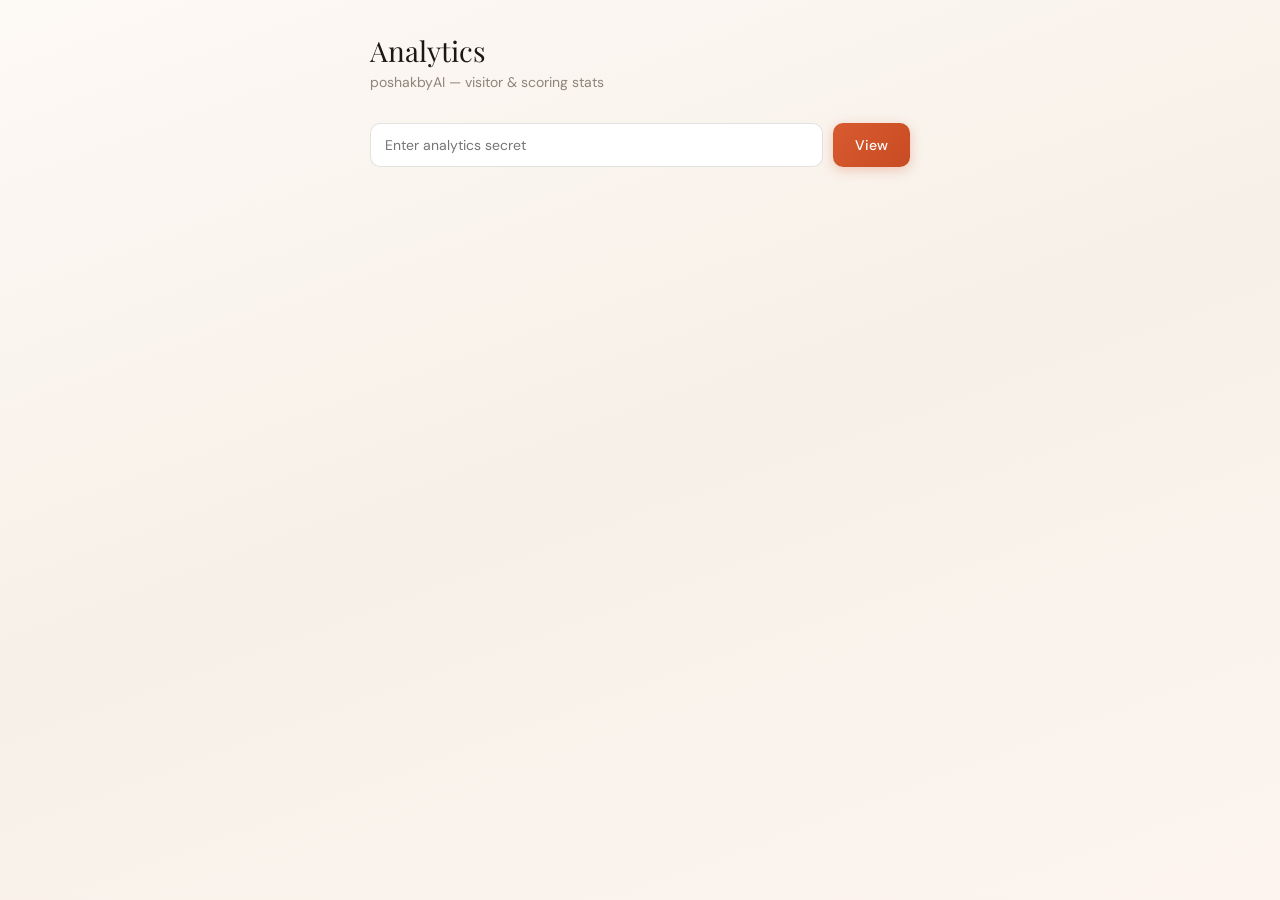
<file: analytics.html>
<!DOCTYPE html>
<html lang="en">
<head>
<meta charset="UTF-8">
<meta name="viewport" content="width=device-width, initial-scale=1.0">
<meta name="robots" content="noindex, nofollow, noarchive, nosnippet, noimageindex, noai, noimageai">
<meta name="googlebot" content="noindex, nofollow, noarchive, nosnippet, noimageindex">
<meta name="referrer" content="no-referrer">
<title>Poshak AI — Analytics</title>
<link href="https://fonts.googleapis.com/css2?family=Playfair+Display:wght@400;500&family=DM+Sans:wght@300;400;500&display=swap" rel="stylesheet">
<style>
  :root {
    --coral: #D85A30; --coral-light: #FAECE7; --coral-mid: #F5C4B3;
    --ink: #1A1714; --ink-soft: #3D3830; --parchment: #F7F4EF;
    --parchment-dark: #EDE9E1; --muted: #8C8579; --white: #FFFFFF;
  }
  * { box-sizing: border-box; margin: 0; padding: 0; }
  body {
    font-family: 'DM Sans', sans-serif;
    background: linear-gradient(160deg, #FDF9F5 0%, #F7F0E8 50%, #FDF4EF 100%);
    min-height: 100vh; color: var(--ink); padding: 2rem 1.5rem;
  }
  .wrap { max-width: 540px; margin: 0 auto; }
  .title {
    font-family: 'Playfair Display', serif;
    font-size: 28px; font-weight: 400; margin-bottom: 4px;
  }
  .sub { font-size: 14px; color: var(--muted); margin-bottom: 2rem; }
  .gate { display: flex; gap: 10px; margin-bottom: 2rem; }
  .gate input {
    flex: 1; padding: 12px 14px; border-radius: 10px;
    border: 1.5px solid rgba(26,23,20,0.12); background: var(--white);
    font-family: 'DM Sans', sans-serif; font-size: 14px; color: var(--ink);
    outline: none;
  }
  .gate input:focus { border-color: var(--coral); }
  .gate button {
    padding: 12px 22px; border-radius: 10px;
    background: linear-gradient(135deg, #D85A30, #C84B23);
    color: #fff; border: none; font-size: 14px; font-weight: 500;
    font-family: 'DM Sans', sans-serif; cursor: pointer;
    box-shadow: 0 3px 12px rgba(216,90,48,0.3);
  }
  .gate button:hover { filter: brightness(1.07); }
  .cards { display: grid; grid-template-columns: 1fr 1fr; gap: 12px; }
  .card {
    background: var(--white); border-radius: 16px;
    border: 1px solid rgba(26,23,20,0.07);
    padding: 1.25rem 1.5rem;
    box-shadow: 0 2px 12px rgba(0,0,0,0.04);
  }
  .card-label {
    font-size: 11px; letter-spacing: 0.1em; text-transform: uppercase;
    color: var(--muted); margin-bottom: 8px; font-weight: 500;
  }
  .card-value {
    font-family: 'Playfair Display', serif;
    font-size: 42px; font-weight: 400; color: var(--coral); line-height: 1;
  }
  .card-sub { font-size: 12px; color: var(--muted); margin-top: 4px; }
  .error { font-size: 14px; color: #A32D2D; margin-top: 1rem; }
  .refresh {
    margin-top: 1.5rem; font-size: 13px; color: var(--muted);
    display: flex; align-items: center; gap: 8px;
  }
  .refresh button {
    background: none; border: none; color: var(--coral);
    font-size: 13px; font-family: 'DM Sans', sans-serif;
    cursor: pointer; text-decoration: underline;
    text-underline-offset: 3px;
  }
  #stats { display: none; }
  .trend-section {
    margin-top: 2.5rem; background: var(--white);
    border-radius: 16px; border: 1px solid rgba(26,23,20,0.07);
    padding: 1.5rem; box-shadow: 0 2px 12px rgba(0,0,0,0.04);
  }
  .trend-section h2 {
    font-family: 'Playfair Display', serif;
    font-size: 18px; font-weight: 400; color: var(--ink);
    margin-bottom: 4px;
  }
  .trend-section p {
    font-size: 12px; color: var(--muted); margin-bottom: 1rem; line-height: 1.5;
  }
  .trend-section textarea {
    width: 100%; min-height: 280px;
    padding: 12px 14px; border-radius: 10px;
    border: 1.5px solid rgba(26,23,20,0.12);
    background: var(--parchment); font-family: 'DM Sans', sans-serif;
    font-size: 13px; color: var(--ink); line-height: 1.6;
    resize: vertical; outline: none;
    transition: border-color 0.15s;
  }
  .trend-section textarea:focus { border-color: var(--coral); }
  .trend-actions {
    display: flex; gap: 10px; margin-top: 10px; align-items: center;
  }
  .trend-save {
    padding: 11px 22px; border-radius: 10px;
    background: linear-gradient(135deg, #D85A30, #C84B23);
    color: #fff; border: none; font-size: 14px; font-weight: 500;
    font-family: 'DM Sans', sans-serif; cursor: pointer;
    box-shadow: 0 3px 12px rgba(216,90,48,0.3);
    transition: filter 0.15s;
  }
  .trend-save:hover { filter: brightness(1.07); }
  .trend-save:disabled { opacity: 0.55; cursor: not-allowed; }
  .trend-meta { font-size: 12px; color: var(--muted); }
  .trend-msg { font-size: 13px; margin-left: auto; }
  .trend-msg.ok { color: #4A7C59; }
  .trend-msg.err { color: #A32D2D; }
</style>
</head>
<body>
<div class="wrap">
  <div class="title">Analytics</div>
  <div class="sub">poshakbyAI — visitor & scoring stats</div>

  <div class="gate">
    <input type="password" id="secretInput" placeholder="Enter analytics secret" />
    <button onclick="load()">View</button>
  </div>

  <div id="stats">
    <div class="cards">
      <div class="card">
        <div class="card-label">Total visitors</div>
        <div class="card-value" id="totalUsers">—</div>
        <div class="card-sub">unique devices</div>
      </div>
      <div class="card">
        <div class="card-label">Returning visitors</div>
        <div class="card-value" id="returningUsers">—</div>
        <div class="card-sub">came back at least once</div>
      </div>
      <div class="card">
        <div class="card-label">Total visits</div>
        <div class="card-value" id="totalVisits">—</div>
        <div class="card-sub">page loads</div>
      </div>
      <div class="card">
        <div class="card-label">Outfits scored</div>
        <div class="card-value" id="totalScores">—</div>
        <div class="card-sub">images analysed</div>
      </div>
    </div>
    <div class="refresh">
      Last refreshed: <span id="refreshedAt">—</span>
      <button onclick="load()">Refresh</button>
    </div>
  </div>

  <div class="error" id="errorMsg"></div>

  <!-- Trend editor — shown after auth -->
  <div class="trend-section" id="trendSection" style="display:none;">
    <h2>Live Trend Intelligence</h2>
    <p>This text is injected into every scoring call, overriding the static trend section. Update it whenever fashion shifts — weekly or after a major runway season. Keep it structured (colours, silhouettes, fabrics, accessories, what's out, India-specific notes). Max 8000 chars.</p>
    <textarea id="trendTextarea" placeholder="COLOURS TRENDING IN INDIA RIGHT NOW:&#10;- ...&#10;&#10;SILHOUETTES IN:&#10;- ...&#10;&#10;FABRICS &amp; TEXTURES IN:&#10;- ...&#10;&#10;ACCESSORIES IN DEMAND:&#10;- ...&#10;&#10;WHAT TO PENALISE (overdone / out):&#10;- ...&#10;&#10;INDIA-SPECIFIC HOT RIGHT NOW:&#10;- ...&#10;&#10;SOURCE: [Vogue India / Pinterest Trends / etc.]"></textarea>
    <div class="trend-actions">
      <button class="trend-save" id="trendSaveBtn" onclick="saveTrends()">Save trends</button>
      <span class="trend-meta" id="trendMeta"></span>
      <span class="trend-msg" id="trendMsg"></span>
    </div>
  </div>
</div>

<script>
const WORKER_URL = 'https://poshak-proxy.chabianand31.workers.dev';

// Auto-fill secret from URL param ?secret=...
const params = new URLSearchParams(location.search);
if (params.get('secret')) document.getElementById('secretInput').value = params.get('secret');

async function load() {
  const secret = document.getElementById('secretInput').value.trim();
  document.getElementById('errorMsg').textContent = '';
  if (!secret) { document.getElementById('errorMsg').textContent = 'Enter the analytics secret.'; return; }

  try {
    const res = await fetch(`${WORKER_URL}/analytics?secret=${encodeURIComponent(secret)}`);
    if (res.status === 401) { document.getElementById('errorMsg').textContent = 'Wrong secret.'; return; }
    if (!res.ok) {
      const err = await res.json().catch(() => ({}));
      document.getElementById('errorMsg').textContent = err.error || `Error ${res.status}`;
      return;
    }
    const data = await res.json();
    document.getElementById('totalUsers').textContent    = (data.totalUsers    ?? 0).toLocaleString();
    document.getElementById('returningUsers').textContent = (data.returningUsers ?? 0).toLocaleString();
    document.getElementById('totalVisits').textContent   = (data.totalVisits   ?? 0).toLocaleString();
    document.getElementById('totalScores').textContent   = (data.totalScores   ?? 0).toLocaleString();
    document.getElementById('refreshedAt').textContent   = new Date().toLocaleTimeString();
    document.getElementById('stats').style.display = 'block';

    // Load trend editor
    loadTrends(secret);
    document.getElementById('trendSection').style.display = 'block';
  } catch (err) {
    document.getElementById('errorMsg').textContent = 'Could not reach the worker. Check your connection.';
  }
}

async function loadTrends(secret) {
  const s = secret || document.getElementById('secretInput').value.trim();
  try {
    const res = await fetch(`${WORKER_URL}/trends?secret=${encodeURIComponent(s)}`);
    if (!res.ok) return;
    const data = await res.json();
    document.getElementById('trendTextarea').value = data.trends || '';
    document.getElementById('trendMeta').textContent =
      data.updatedAt ? `Last saved: ${new Date(data.updatedAt + 'Z').toLocaleString()}` : 'Not set yet';
  } catch (_) {}
}

async function saveTrends() {
  const secret = document.getElementById('secretInput').value.trim();
  const trends = document.getElementById('trendTextarea').value;
  const btn = document.getElementById('trendSaveBtn');
  const msg = document.getElementById('trendMsg');
  btn.disabled = true;
  btn.textContent = 'Saving…';
  msg.textContent = '';
  msg.className = 'trend-msg';
  try {
    const res = await fetch(`${WORKER_URL}/trends?secret=${encodeURIComponent(secret)}`, {
      method: 'POST',
      headers: { 'Content-Type': 'application/json' },
      body: JSON.stringify({ trends }),
    });
    if (res.ok) {
      msg.textContent = 'Saved — live immediately';
      msg.className = 'trend-msg ok';
      document.getElementById('trendMeta').textContent = `Last saved: ${new Date().toLocaleString()}`;
    } else {
      const err = await res.json().catch(() => ({}));
      msg.textContent = err.error || `Error ${res.status}`;
      msg.className = 'trend-msg err';
    }
  } catch (_) {
    msg.textContent = 'Could not reach worker';
    msg.className = 'trend-msg err';
  }
  btn.disabled = false;
  btn.textContent = 'Save trends';
  setTimeout(() => { msg.textContent = ''; }, 4000);
}

// Auto-load if secret is in URL
if (params.get('secret')) load();
</script>
</body>
</html>
</file>
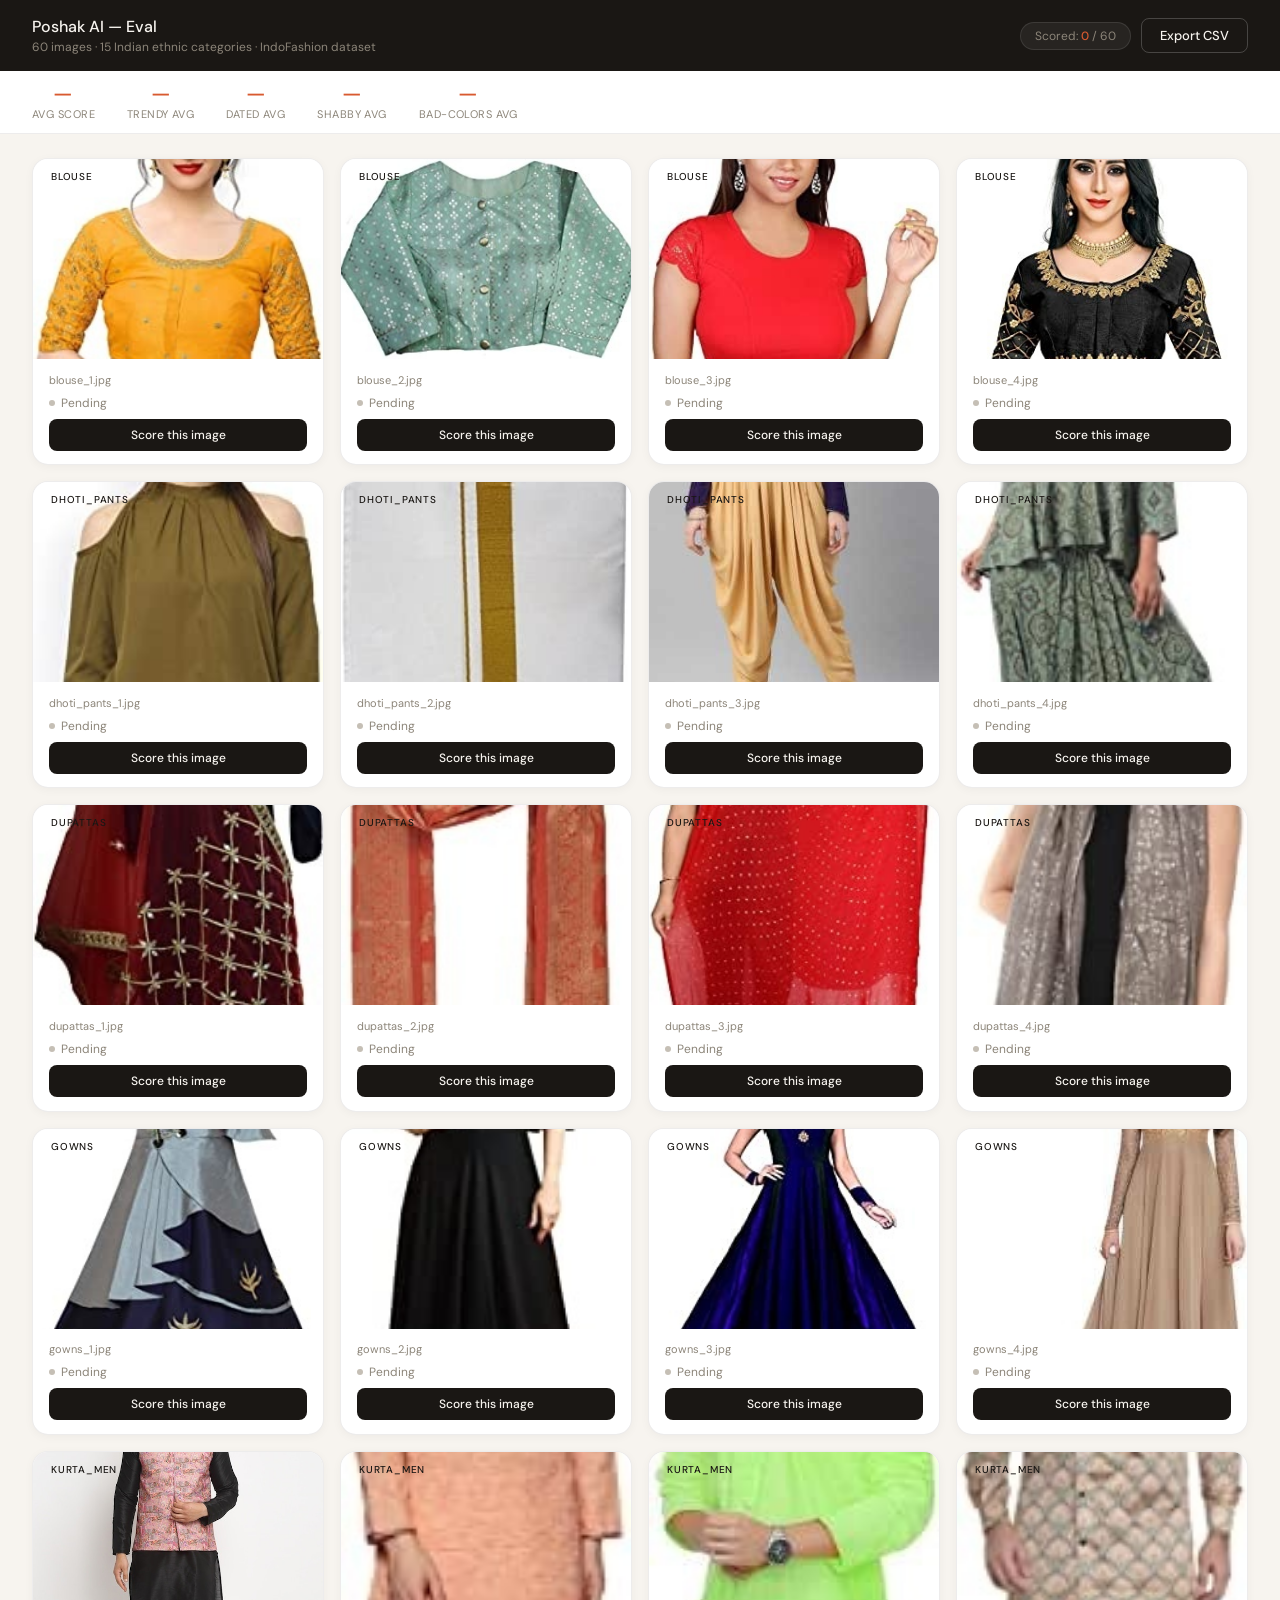
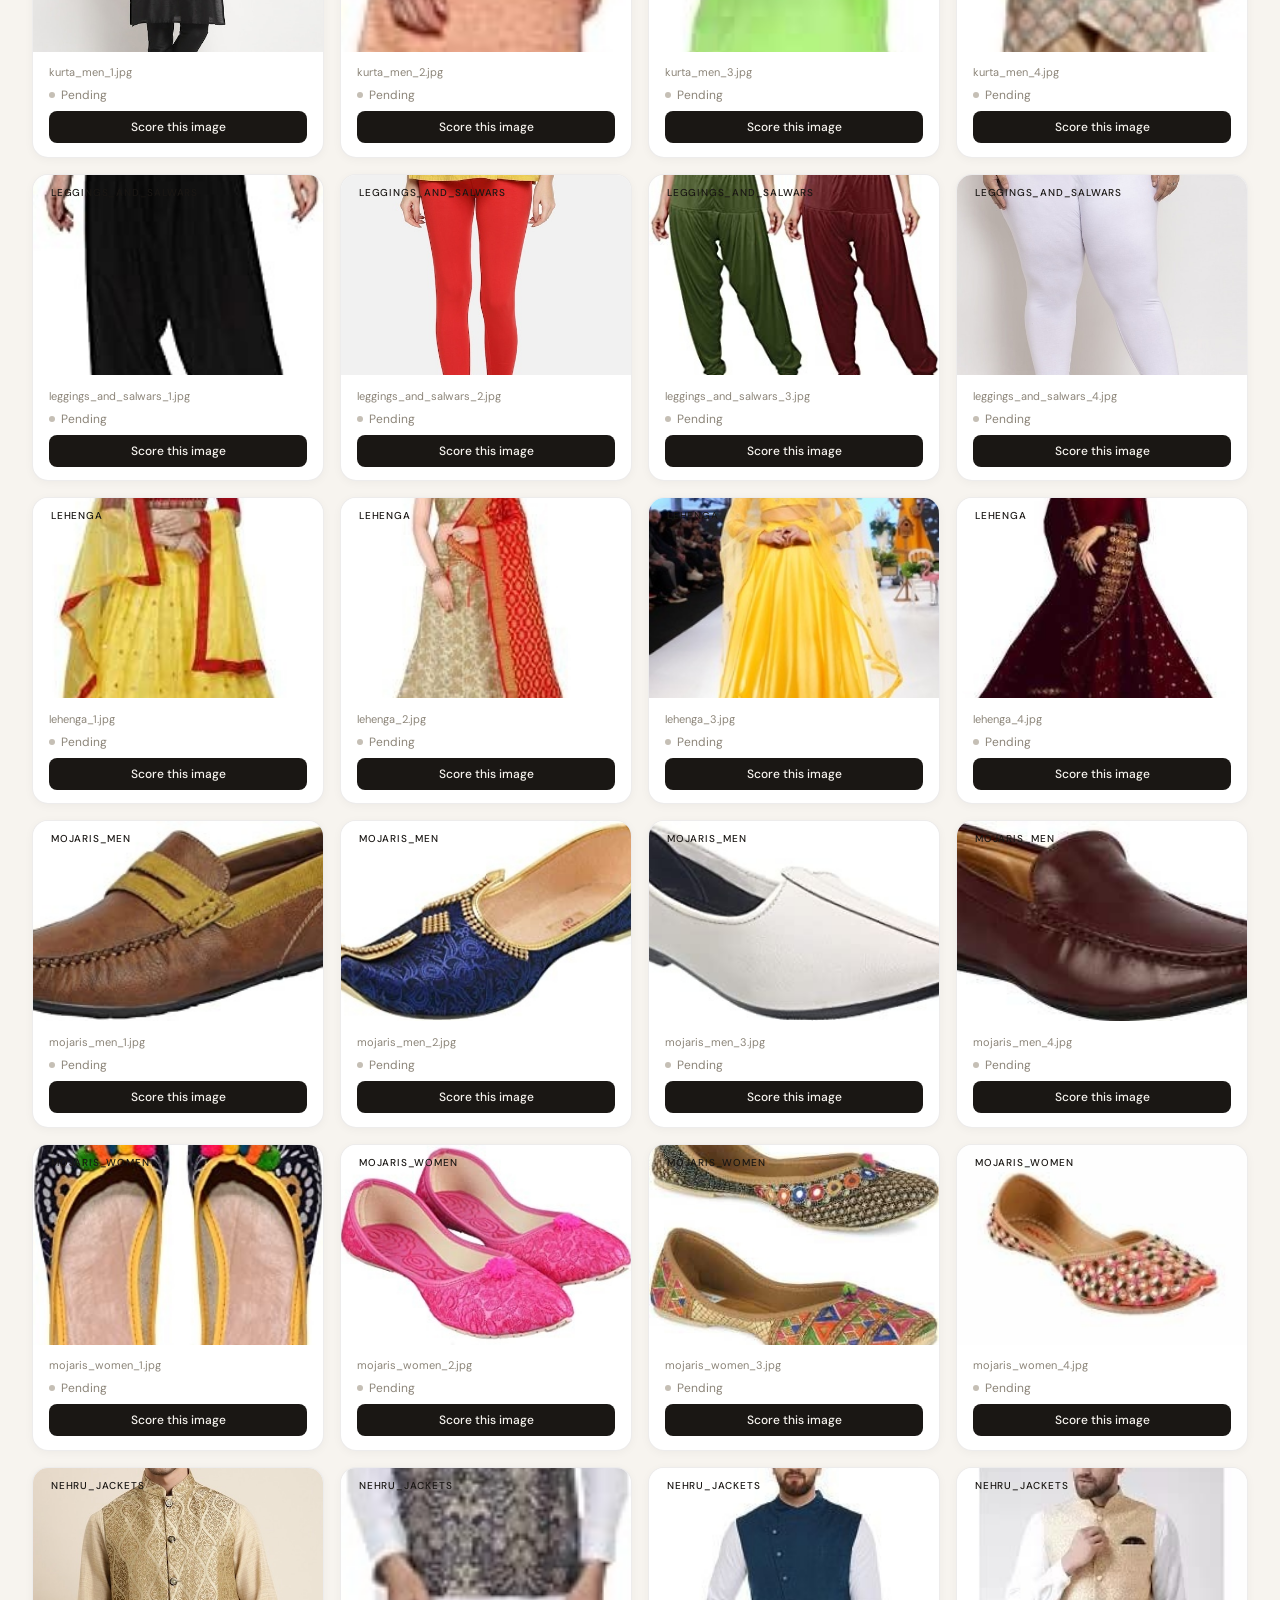
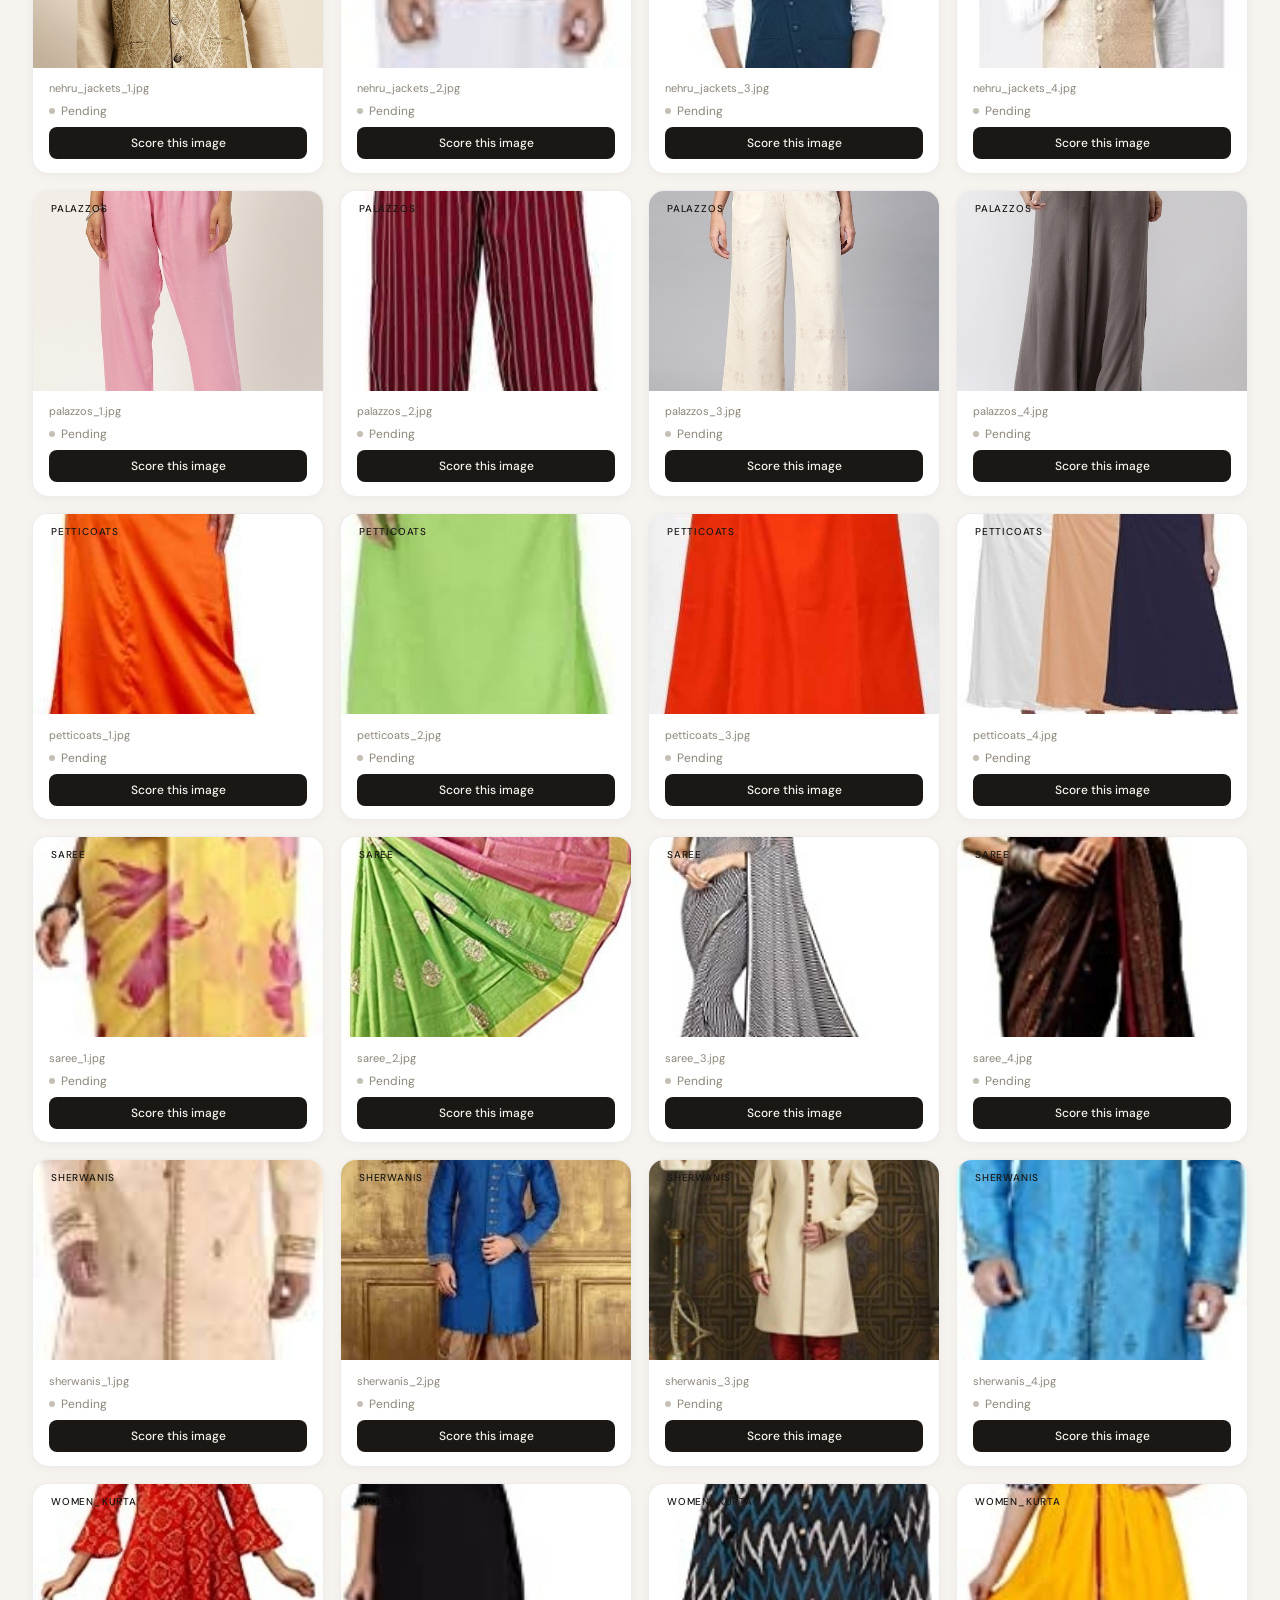
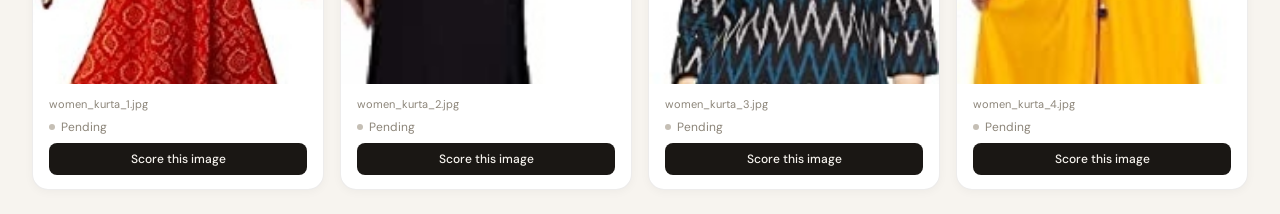
<file: eval.html>
<!DOCTYPE html>
<html lang="en">
<head>
<meta charset="UTF-8">
<meta name="viewport" content="width=device-width, initial-scale=1.0">
<meta name="robots" content="noindex, nofollow, noarchive, nosnippet, noimageindex, noai, noimageai">
<meta name="googlebot" content="noindex, nofollow, noarchive, nosnippet, noimageindex">
<meta name="referrer" content="no-referrer">
<title>Poshak AI — Eval</title>
<link href="https://fonts.googleapis.com/css2?family=DM+Sans:wght@300;400;500&display=swap" rel="stylesheet">
<style>
  * { box-sizing: border-box; margin: 0; padding: 0; }
  body { font-family: 'DM Sans', sans-serif; background: #F7F4EF; color: #1A1714; min-height: 100vh; }

  header {
    background: #1A1714; color: #F7F4EF;
    padding: 1rem 2rem;
    display: flex; align-items: center; justify-content: space-between;
    position: sticky; top: 0; z-index: 100;
  }
  .header-left h1 { font-size: 16px; font-weight: 500; }
  .header-left p { font-size: 12px; color: #8C8579; margin-top: 2px; }

  .header-right { display: flex; gap: 10px; align-items: center; }

  /* Per-card score button */
  .score-trigger {
    width: 100%; padding: 8px;
    border-radius: 8px; font-size: 12px; font-weight: 500;
    font-family: 'DM Sans', sans-serif;
    background: #1A1714; color: #F7F4EF;
    border: none; cursor: pointer;
    transition: background 0.15s;
    margin-top: 8px;
  }
  .score-trigger:hover { background: #D85A30; }
  .score-trigger:disabled { opacity: 0.4; cursor: not-allowed; background: #1A1714; }

  /* Error reason block */
  .error-reason {
    display: none;
    margin-top: 8px;
    padding: 8px 10px;
    background: #FEF2F2;
    border: 1px solid #FECACA;
    border-radius: 8px;
    font-size: 12px;
    color: #991B1B;
    line-height: 1.45;
  }
  .error-reason.visible { display: block; }
  .error-reason strong { font-weight: 500; display: block; margin-bottom: 2px; }

  .progress-badge {
    font-size: 12px; color: #8C8579;
    background: rgba(255,255,255,0.06);
    border: 1px solid rgba(255,255,255,0.1);
    border-radius: 20px; padding: 5px 14px;
  }
  .progress-badge span { color: #D85A30; font-weight: 500; }

  .btn {
    padding: 8px 18px; border-radius: 8px; font-size: 13px; font-weight: 500;
    font-family: 'DM Sans', sans-serif; cursor: pointer; border: none;
    transition: filter 0.15s, opacity 0.15s;
  }
  .btn:hover { filter: brightness(1.1); }
  .btn:disabled { opacity: 0.4; cursor: not-allowed; filter: none; }
  .btn-primary { background: #D85A30; color: #fff; }
  .btn-outline { background: transparent; color: #F7F4EF; border: 1px solid rgba(255,255,255,0.2); }

  /* Stats bar */
  .stats-bar {
    background: #fff; border-bottom: 1px solid rgba(26,23,20,0.08);
    padding: 0.75rem 2rem;
    display: flex; gap: 2rem; flex-wrap: wrap;
  }
  .stat-item { text-align: center; }
  .stat-val { font-size: 22px; font-weight: 500; color: #D85A30; line-height: 1; }
  .stat-lbl { font-size: 11px; color: #8C8579; margin-top: 2px; letter-spacing: 0.04em; text-transform: uppercase; }

  /* Grid */
  .grid {
    display: grid;
    grid-template-columns: repeat(auto-fill, minmax(260px, 1fr));
    gap: 16px;
    padding: 1.5rem 2rem;
  }

  /* Card */
  .card {
    background: #fff;
    border-radius: 16px;
    border: 1px solid rgba(26,23,20,0.08);
    overflow: hidden;
    box-shadow: 0 2px 10px rgba(0,0,0,0.04);
    transition: box-shadow 0.2s;
  }
  .card:hover { box-shadow: 0 4px 20px rgba(0,0,0,0.08); }

  .card-img-wrap { position: relative; height: 200px; background: #EDE9E1; overflow: hidden; }
  .card-img-wrap img { width: 100%; height: 100%; object-fit: cover; display: block; }

  .cat-badge {
    position: absolute; top: 8px; left: 8px;
    font-size: 10px; font-weight: 500; letter-spacing: 0.08em; text-transform: uppercase;
    padding: 3px 10px; border-radius: 20px;
  }
  .cat-trendy    { background: rgba(26,23,20,0.75); color: #D85A30; }
  .cat-dated     { background: rgba(26,23,20,0.75); color: #EF9F27; }
  .cat-shabby    { background: rgba(26,23,20,0.75); color: #8C8579; }
  .cat-bad-colors { background: rgba(26,23,20,0.75); color: #E24B4A; }

  .score-badge {
    position: absolute; top: 8px; right: 8px;
    font-size: 14px; font-weight: 500;
    background: #1A1714; color: #fff;
    padding: 4px 10px; border-radius: 20px;
    display: none;
  }
  .score-badge.visible { display: block; }
  .score-badge.high { color: #D85A30; }
  .score-badge.mid  { color: #EF9F27; }
  .score-badge.low  { color: #E24B4A; }

  .card-body { padding: 0.85rem 1rem; }

  .card-filename { font-size: 11px; color: #8C8579; margin-bottom: 0.5rem; }

  .card-status {
    font-size: 12px; color: #8C8579;
    display: flex; align-items: center; gap: 6px;
  }
  .status-dot {
    width: 6px; height: 6px; border-radius: 50%;
    background: #C5BFB5; flex-shrink: 0;
  }
  .status-dot.running { background: #EF9F27; animation: pulse 1s infinite; }
  .status-dot.done    { background: #639922; }
  .status-dot.error   { background: #E24B4A; }
  @keyframes pulse { 0%,100%{opacity:1} 50%{opacity:0.4} }

  .result-block { display: none; margin-top: 0.75rem; }
  .result-block.visible { display: block; }

  .vibe-text {
    font-size: 13px; font-style: italic; color: #1A1714;
    line-height: 1.45; margin-bottom: 6px;
    padding: 8px 10px;
    background: #F7F4EF; border-radius: 8px;
  }
  .result-row { display: flex; gap: 6px; margin-bottom: 6px; }
  .result-pill {
    font-size: 11px; padding: 3px 8px; border-radius: 6px;
    flex: 1; min-width: 0;
  }
  .pill-green { background: #EDF7E4; color: #3B6D11; border: 1px solid rgba(99,153,34,0.15); }
  .pill-coral { background: #FAECE7; color: #993C1D; border: 1px solid #F5C4B3; }

  /* Dim bars */
  .dim-bars { margin-top: 8px; display: flex; flex-direction: column; gap: 4px; }
  .dim-row { display: flex; align-items: center; gap: 8px; }
  .dim-label { font-size: 10px; color: #8C8579; width: 80px; flex-shrink: 0; letter-spacing: 0.02em; }
  .dim-track { flex: 1; height: 5px; background: #EDE9E1; border-radius: 3px; overflow: hidden; }
  .dim-fill  { height: 100%; border-radius: 3px; background: #D85A30; }
  .dim-val   { font-size: 10px; color: #8C8579; width: 28px; text-align: right; flex-shrink: 0; }

  /* Human rating */
  .rating-row {
    display: flex; gap: 6px; margin-top: 10px; padding-top: 10px;
    border-top: 1px solid rgba(26,23,20,0.06);
  }
  .rating-lbl { font-size: 11px; color: #8C8579; margin-right: 2px; align-self: center; }
  .rate-btn {
    padding: 4px 10px; border-radius: 6px; font-size: 13px;
    border: 1px solid rgba(26,23,20,0.1); background: #fff;
    cursor: pointer; transition: background 0.15s, border-color 0.15s;
  }
  .rate-btn:hover { background: #F7F4EF; }
  .rate-btn.selected { border-color: #D85A30; background: #FAECE7; }

  /* Export modal overlay */
  .export-output {
    display: none; position: fixed; inset: 0;
    background: rgba(26,23,20,0.7); z-index: 200;
    align-items: center; justify-content: center;
  }
  .export-output.open { display: flex; }
  .export-box {
    background: #fff; border-radius: 16px; padding: 1.5rem;
    width: 90%; max-width: 600px; max-height: 80vh;
    display: flex; flex-direction: column; gap: 12px;
  }
  .export-box h2 { font-size: 15px; font-weight: 500; }
  .export-box textarea {
    flex: 1; min-height: 300px; font-family: monospace; font-size: 11px;
    border: 1px solid rgba(26,23,20,0.12); border-radius: 8px;
    padding: 10px; resize: none; color: #1A1714;
  }
  .export-actions { display: flex; gap: 8px; justify-content: flex-end; }
</style>
</head>
<body>

<header>
  <div class="header-left">
    <h1>Poshak AI — Eval</h1>
    <p>60 images · 15 Indian ethnic categories · IndoFashion dataset</p>
  </div>
  <div class="header-right">
    <div class="progress-badge">Scored: <span id="scoredCount">0</span> / 60</div>
    <button class="btn btn-outline" onclick="exportResults()">Export CSV</button>
  </div>
</header>

<div class="stats-bar" id="statsBar">
  <div class="stat-item"><div class="stat-val" id="avgAll">—</div><div class="stat-lbl">Avg score</div></div>
  <div class="stat-item"><div class="stat-val" id="avgTrendy">—</div><div class="stat-lbl">Trendy avg</div></div>
  <div class="stat-item"><div class="stat-val" id="avgDated">—</div><div class="stat-lbl">Dated avg</div></div>
  <div class="stat-item"><div class="stat-val" id="avgShabby">—</div><div class="stat-lbl">Shabby avg</div></div>
  <div class="stat-item"><div class="stat-val" id="avgBadColors">—</div><div class="stat-lbl">Bad-colors avg</div></div>
</div>

<div class="grid" id="grid"></div>

<!-- Export overlay -->
<div class="export-output" id="exportOverlay">
  <div class="export-box">
    <h2>Export — CSV</h2>
    <textarea id="exportText" readonly></textarea>
    <div class="export-actions">
      <button class="btn btn-outline" style="color:#1A1714;border-color:rgba(26,23,20,0.2);" onclick="copyExport()">Copy</button>
      <button class="btn btn-primary" onclick="closeExport()">Close</button>
    </div>
  </div>
</div>

<script>
const WORKER_URL = 'https://poshak-proxy.chabianand31.workers.dev';

const SYSTEM_PROMPT = `You are drip.check — a sharp, witty AI stylist. Score outfit photos on 4 dimensions.

SCORING RUBRIC (each out of 25, total out of 100):
1. Colour Matching (0-25): Do the colours work together across all pieces?
2. How Well It Goes Together (0-25): Do the pieces belong together in style and formality?
3. Effort & Finishing (0-25): Does the look feel put together? Clothes neat, accessories considered?
4. Fit & Shape (0-25): Is the fit right on the body? Do the proportions work?

STRICT SCOREABLE RULES — check these in order before scoring:
1. PERSON REQUIRED: A real person must be wearing the outfit. Mannequins, flat lays, product shots on white backgrounds, hangers = scoreable: false, reason: "Product shot — no person wearing the outfit"
2. FULL OUTFIT REQUIRED: At least half the body must be visible with the outfit context clear. Cropped to just shoes, just a dupatta, just a blouse, just accessories = scoreable: false, reason: "Partial image — need at least half-body shot to score"
3. SINGLE PERSON ONLY: More than one person = scoreable: false, reason: "Multiple people in frame"
4. OUTFIT MUST BE VISIBLE: Back turned fully, heavily blurred, extremely dark = scoreable: false, reason: "Outfit not clearly visible"
- Nudge ONLY if total < 75. One nudge max.
- Score >= 75: NO nudge at all.
- Tone: sharp, sassy, warm. Like a fashion editor best friend.
- ALWAYS provide a specific reason when scoreable is false. Never leave reason empty.

RESPONSE LENGTH:
- vibe_line: MAX 10 words. One punchy sentence.
- whats_working: MAX 15 words. One sentence. Specific.
- nudge: MAX 15 words. One sentence. Specific fix only.

SCORE BANDS (total is out of 10):
9-10: "Killing it. Full stop."
7.5-8.9: "Nailed the brief"
5.5-7.4: "So close — almost there"
3.5-5.4: "Good bones, needs work"
0-3.4: "Let's start from scratch"

TONE RULES:
- Gender neutral always.
- Indian English — warm, direct, a little cheeky.
- Reference Indian clothing naturally when relevant.
- Short sentences. Get to the point.

2026 TREND AWARENESS:
COLOURS IN: Cloud Dancer (off-white), Burnished Lilac, Lava Falls (deep red-brown), Alexandrite (teal), Coral Red, Forest Moss, Mandarin Orange, Cherry Red, Chartreuse. Bold saturated tones over pastels.
SILHOUETTES IN: Asymmetric cuts, cropped boxy jackets, structured corsets, gauchos, 1970s retro tailoring, oversized fits with intentional proportions.
FABRICS IN: Bouclé, jacquard, matte velvet, crochet, embroidery, linen, cotton blends.
ACCESSORIES IN: Statement belts with oversized buckles, bold sculptural jewellery, woven leather bags, pointed/square-toe shoes, colourful socks.
WHAT'S OUT: Drop-waist dresses, bubble hems, bodycon, ultra-skinny fits, faded denim, coquette aesthetic, dainty jewellery, micro bags, polka dots.
INDIA-SPECIFIC IN: Kurta with sneakers, saree with crop top, jhumkas with streetwear, Indo-Western fusion with clear intention.

Respond ONLY with valid JSON, no markdown:
{"scoreable":true,"scores":{"color_harmony":0,"outfit_cohesion":0,"intentionality":0,"silhouette":0,"total":0},"label":"","vibe_line":"","whats_working":"","nudge":null,"tips":{"color_harmony":"","outfit_cohesion":"","intentionality":"","silhouette":""}}
If not scoreable: {"scoreable":false,"reason":"brief reason"}`;

const IMAGES = [
  { file: 'eval-images/blouse_1.jpg', category: 'blouse' },
  { file: 'eval-images/blouse_2.jpg', category: 'blouse' },
  { file: 'eval-images/blouse_3.jpg', category: 'blouse' },
  { file: 'eval-images/blouse_4.jpg', category: 'blouse' },
  { file: 'eval-images/dhoti_pants_1.jpg', category: 'dhoti_pants' },
  { file: 'eval-images/dhoti_pants_2.jpg', category: 'dhoti_pants' },
  { file: 'eval-images/dhoti_pants_3.jpg', category: 'dhoti_pants' },
  { file: 'eval-images/dhoti_pants_4.jpg', category: 'dhoti_pants' },
  { file: 'eval-images/dupattas_1.jpg', category: 'dupattas' },
  { file: 'eval-images/dupattas_2.jpg', category: 'dupattas' },
  { file: 'eval-images/dupattas_3.jpg', category: 'dupattas' },
  { file: 'eval-images/dupattas_4.jpg', category: 'dupattas' },
  { file: 'eval-images/gowns_1.jpg', category: 'gowns' },
  { file: 'eval-images/gowns_2.jpg', category: 'gowns' },
  { file: 'eval-images/gowns_3.jpg', category: 'gowns' },
  { file: 'eval-images/gowns_4.jpg', category: 'gowns' },
  { file: 'eval-images/kurta_men_1.jpg', category: 'kurta_men' },
  { file: 'eval-images/kurta_men_2.jpg', category: 'kurta_men' },
  { file: 'eval-images/kurta_men_3.jpg', category: 'kurta_men' },
  { file: 'eval-images/kurta_men_4.jpg', category: 'kurta_men' },
  { file: 'eval-images/leggings_and_salwars_1.jpg', category: 'leggings_and_salwars' },
  { file: 'eval-images/leggings_and_salwars_2.jpg', category: 'leggings_and_salwars' },
  { file: 'eval-images/leggings_and_salwars_3.jpg', category: 'leggings_and_salwars' },
  { file: 'eval-images/leggings_and_salwars_4.jpg', category: 'leggings_and_salwars' },
  { file: 'eval-images/lehenga_1.jpg', category: 'lehenga' },
  { file: 'eval-images/lehenga_2.jpg', category: 'lehenga' },
  { file: 'eval-images/lehenga_3.jpg', category: 'lehenga' },
  { file: 'eval-images/lehenga_4.jpg', category: 'lehenga' },
  { file: 'eval-images/mojaris_men_1.jpg', category: 'mojaris_men' },
  { file: 'eval-images/mojaris_men_2.jpg', category: 'mojaris_men' },
  { file: 'eval-images/mojaris_men_3.jpg', category: 'mojaris_men' },
  { file: 'eval-images/mojaris_men_4.jpg', category: 'mojaris_men' },
  { file: 'eval-images/mojaris_women_1.jpg', category: 'mojaris_women' },
  { file: 'eval-images/mojaris_women_2.jpg', category: 'mojaris_women' },
  { file: 'eval-images/mojaris_women_3.jpg', category: 'mojaris_women' },
  { file: 'eval-images/mojaris_women_4.jpg', category: 'mojaris_women' },
  { file: 'eval-images/nehru_jackets_1.jpg', category: 'nehru_jackets' },
  { file: 'eval-images/nehru_jackets_2.jpg', category: 'nehru_jackets' },
  { file: 'eval-images/nehru_jackets_3.jpg', category: 'nehru_jackets' },
  { file: 'eval-images/nehru_jackets_4.jpg', category: 'nehru_jackets' },
  { file: 'eval-images/palazzos_1.jpg', category: 'palazzos' },
  { file: 'eval-images/palazzos_2.jpg', category: 'palazzos' },
  { file: 'eval-images/palazzos_3.jpg', category: 'palazzos' },
  { file: 'eval-images/palazzos_4.jpg', category: 'palazzos' },
  { file: 'eval-images/petticoats_1.jpg', category: 'petticoats' },
  { file: 'eval-images/petticoats_2.jpg', category: 'petticoats' },
  { file: 'eval-images/petticoats_3.jpg', category: 'petticoats' },
  { file: 'eval-images/petticoats_4.jpg', category: 'petticoats' },
  { file: 'eval-images/saree_1.jpg', category: 'saree' },
  { file: 'eval-images/saree_2.jpg', category: 'saree' },
  { file: 'eval-images/saree_3.jpg', category: 'saree' },
  { file: 'eval-images/saree_4.jpg', category: 'saree' },
  { file: 'eval-images/sherwanis_1.jpg', category: 'sherwanis' },
  { file: 'eval-images/sherwanis_2.jpg', category: 'sherwanis' },
  { file: 'eval-images/sherwanis_3.jpg', category: 'sherwanis' },
  { file: 'eval-images/sherwanis_4.jpg', category: 'sherwanis' },
  { file: 'eval-images/women_kurta_1.jpg', category: 'women_kurta' },
  { file: 'eval-images/women_kurta_2.jpg', category: 'women_kurta' },
  { file: 'eval-images/women_kurta_3.jpg', category: 'women_kurta' },
  { file: 'eval-images/women_kurta_4.jpg', category: 'women_kurta' },
];

// State
const results = new Array(20).fill(null);
const ratings = new Array(20).fill(null); // 'good' | 'ok' | 'bad'

// Build grid
function buildGrid() {
  const grid = document.getElementById('grid');
  IMAGES.forEach((img, i) => {
    const card = document.createElement('div');
    card.className = 'card';
    card.id = 'card-' + i;
    card.innerHTML = `
      <div class="card-img-wrap">
        <img src="${img.file}" alt="${img.file}" loading="lazy">
        <div class="cat-badge cat-${img.category}">${img.category}</div>
        <div class="score-badge" id="score-badge-${i}"></div>
      </div>
      <div class="card-body">
        <div class="card-filename">${img.file.split('/').pop()}</div>
        <div class="card-status">
          <div class="status-dot" id="dot-${i}"></div>
          <span id="status-text-${i}">Pending</span>
        </div>
        <button class="score-trigger" id="score-btn-${i}" onclick="scoreImage(${i})">Score this image</button>
        <div class="error-reason" id="error-reason-${i}"><strong>Why not scored:</strong><span id="error-text-${i}"></span></div>
        <div class="result-block" id="result-${i}">
          <div class="vibe-text" id="vibe-${i}"></div>
          <div class="result-row">
            <div class="result-pill pill-green" id="working-${i}"></div>
          </div>
          <div class="result-row" id="nudge-row-${i}" style="display:none;">
            <div class="result-pill pill-coral" id="nudge-${i}"></div>
          </div>
          <div class="dim-bars">
            <div class="dim-row">
              <div class="dim-label">Colour</div>
              <div class="dim-track"><div class="dim-fill" id="bar-color-${i}" style="width:0%"></div></div>
              <div class="dim-val" id="val-color-${i}">—</div>
            </div>
            <div class="dim-row">
              <div class="dim-label">Cohesion</div>
              <div class="dim-track"><div class="dim-fill" id="bar-cohesion-${i}" style="width:0%"></div></div>
              <div class="dim-val" id="val-cohesion-${i}">—</div>
            </div>
            <div class="dim-row">
              <div class="dim-label">Effort</div>
              <div class="dim-track"><div class="dim-fill" id="bar-effort-${i}" style="width:0%"></div></div>
              <div class="dim-val" id="val-effort-${i}">—</div>
            </div>
            <div class="dim-row">
              <div class="dim-label">Fit</div>
              <div class="dim-track"><div class="dim-fill" id="bar-fit-${i}" style="width:0%"></div></div>
              <div class="dim-val" id="val-fit-${i}">—</div>
            </div>
          </div>
          <div class="rating-row">
            <div class="rating-lbl">Your call:</div>
            <button class="rate-btn" id="rate-good-${i}" onclick="rate(${i},'good')" title="Model nailed it">👍</button>
            <button class="rate-btn" id="rate-ok-${i}"   onclick="rate(${i},'ok')"   title="Close but not quite">🤔</button>
            <button class="rate-btn" id="rate-bad-${i}"  onclick="rate(${i},'bad')"  title="Model got it wrong">👎</button>
          </div>
        </div>
      </div>
    `;
    grid.appendChild(card);
  });
}

function setStatus(i, state, text) {
  const dot = document.getElementById('dot-' + i);
  const st  = document.getElementById('status-text-' + i);
  dot.className = 'status-dot ' + state;
  st.textContent = text;
}

async function imageToBase64(src) {
  // Fetch as blob first — avoids canvas cross-origin taint on file:// protocol
  const blob = await fetch(src).then(r => r.blob());
  const objectUrl = URL.createObjectURL(blob);
  return new Promise((resolve, reject) => {
    const img = new Image();
    img.onload = () => {
      const MAX = 1024;
      let { width: w, height: h } = img;
      if (w > MAX || h > MAX) {
        if (w > h) { h = Math.round(h * MAX / w); w = MAX; }
        else       { w = Math.round(w * MAX / h); h = MAX; }
      }
      const canvas = document.createElement('canvas');
      canvas.width = w; canvas.height = h;
      canvas.getContext('2d').drawImage(img, 0, 0, w, h);
      URL.revokeObjectURL(objectUrl);
      resolve(canvas.toDataURL('image/jpeg', 0.82).split(',')[1]);
    };
    img.onerror = (e) => { URL.revokeObjectURL(objectUrl); reject(e); };
    img.src = objectUrl;
  });
}

async function scoreImage(i) {
  const btn = document.getElementById('score-btn-' + i);
  const card = document.getElementById('card-' + i);
  const errorBlock = document.getElementById('error-reason-' + i);

  btn.disabled = true;
  btn.textContent = 'Scoring...';
  errorBlock.classList.remove('visible');
  setStatus(i, 'running', 'Scoring...');
  card.style.outline = '2px solid #EF9F27';

  try {
    const b64 = await imageToBase64(IMAGES[i].file);
    const response = await fetch(WORKER_URL, {
      method: 'POST',
      headers: { 'Content-Type': 'application/json' },
      body: JSON.stringify({
        model: 'meta-llama/llama-4-scout-17b-16e-instruct',
        max_tokens: 800,
        messages: [
          { role: 'system', content: SYSTEM_PROMPT },
          { role: 'user', content: [
            { type: 'image_url', image_url: { url: `data:image/jpeg;base64,${b64}` } },
            { type: 'text', text: 'Score this outfit.' }
          ]}
        ]
      })
    });

    const data = await response.json();
    const raw = data.choices?.[0]?.message?.content || '';
    const clean = raw.replace(/```json|```/g, '').trim();
    const result = JSON.parse(clean);
    results[i] = { ...result, category: IMAGES[i].category, file: IMAGES[i].file };

    if (!result.scoreable) {
      const reason = result.reason || 'Image does not meet scoring requirements.';
      setStatus(i, 'error', 'Not scoreable');
      document.getElementById('error-text-' + i).textContent = ' ' + reason;
      errorBlock.classList.add('visible');
      card.style.outline = '2px solid #E24B4A';
      btn.textContent = 'Retry';
      btn.disabled = false;
      updateStats();
      return;
    }

    displayCard(i, result);
    setStatus(i, 'done', 'Scored');
    card.style.outline = '2px solid #639922';
    btn.style.display = 'none';

  } catch (err) {
    setStatus(i, 'error', 'Error');
    document.getElementById('error-text-' + i).textContent = ' ' + (err.message || 'Unknown error');
    errorBlock.classList.add('visible');
    card.style.outline = '2px solid #E24B4A';
    btn.textContent = 'Retry';
    btn.disabled = false;
    results[i] = { error: err.message, category: IMAGES[i].category, file: IMAGES[i].file };
  }
  updateStats();
}

function displayCard(i, r) {
  const { scores, vibe_line, whats_working, nudge } = r;
  const total10 = (scores.total / 10).toFixed(1);

  // Score badge
  const badge = document.getElementById('score-badge-' + i);
  badge.textContent = total10 + '/10';
  badge.classList.add('visible');
  if (scores.total >= 75) badge.classList.add('high');
  else if (scores.total >= 50) badge.classList.add('mid');
  else badge.classList.add('low');

  // Text
  document.getElementById('vibe-' + i).textContent = '"' + vibe_line + '"';
  document.getElementById('working-' + i).textContent = '✓ ' + whats_working;

  if (nudge && scores.total < 75) {
    document.getElementById('nudge-row-' + i).style.display = 'flex';
    document.getElementById('nudge-' + i).textContent = '→ ' + nudge;
  }

  // Bars
  const dims = [
    ['color', scores.color_harmony],
    ['cohesion', scores.outfit_cohesion],
    ['effort', scores.intentionality],
    ['fit', scores.silhouette],
  ];
  dims.forEach(([key, val]) => {
    document.getElementById('bar-' + key + '-' + i).style.width = ((val / 25) * 100) + '%';
    document.getElementById('val-' + key + '-' + i).textContent = val;
  });

  document.getElementById('result-' + i).classList.add('visible');
}

function rate(i, val) {
  ratings[i] = val;
  ['good', 'ok', 'bad'].forEach(v => {
    document.getElementById('rate-' + v + '-' + i).classList.toggle('selected', v === val);
  });
}



function updateStats() {
  const scored = results.filter(r => r && r.scoreable);
  document.getElementById('scoredCount').textContent = scored.length;
  const avg = arr => arr.length ? (arr.reduce((a, b) => a + b, 0) / arr.length / 10).toFixed(1) : '—';

  const byCategory = cat => scored.filter(r => r.category === cat).map(r => r.scores.total);

  document.getElementById('avgAll').textContent       = avg(scored.map(r => r.scores.total));
  document.getElementById('avgTrendy').textContent    = avg(byCategory('trendy'));
  document.getElementById('avgDated').textContent     = avg(byCategory('dated'));
  document.getElementById('avgShabby').textContent    = avg(byCategory('shabby'));
  document.getElementById('avgBadColors').textContent = avg(byCategory('bad-colors'));
}

function exportResults() {
  const rows = ['file,category,scoreable,total,color_harmony,outfit_cohesion,intentionality,silhouette,label,vibe_line,whats_working,nudge,human_rating'];
  results.forEach((r, i) => {
    if (!r) { rows.push(`${IMAGES[i].file},${IMAGES[i].category},pending,,,,,,,,,`); return; }
    if (!r.scoreable) { rows.push(`${IMAGES[i].file},${IMAGES[i].category},false,,,,,,,,,${ratings[i] || ''}`); return; }
    const s = r.scores;
    const esc = v => `"${(v || '').replace(/"/g, '""')}"`;
    rows.push([
      r.file, r.category, 'true',
      s.total, s.color_harmony, s.outfit_cohesion, s.intentionality, s.silhouette,
      esc(r.label), esc(r.vibe_line), esc(r.whats_working), esc(r.nudge || ''),
      ratings[i] || ''
    ].join(','));
  });

  document.getElementById('exportText').value = rows.join('\n');
  document.getElementById('exportOverlay').classList.add('open');
}

function copyExport() {
  const ta = document.getElementById('exportText');
  ta.select();
  document.execCommand('copy');
  const btn = event.target;
  btn.textContent = 'Copied!';
  setTimeout(() => btn.textContent = 'Copy', 1500);
}

function closeExport() {
  document.getElementById('exportOverlay').classList.remove('open');
}

buildGrid();
</script>
</body>
</html>
</file>
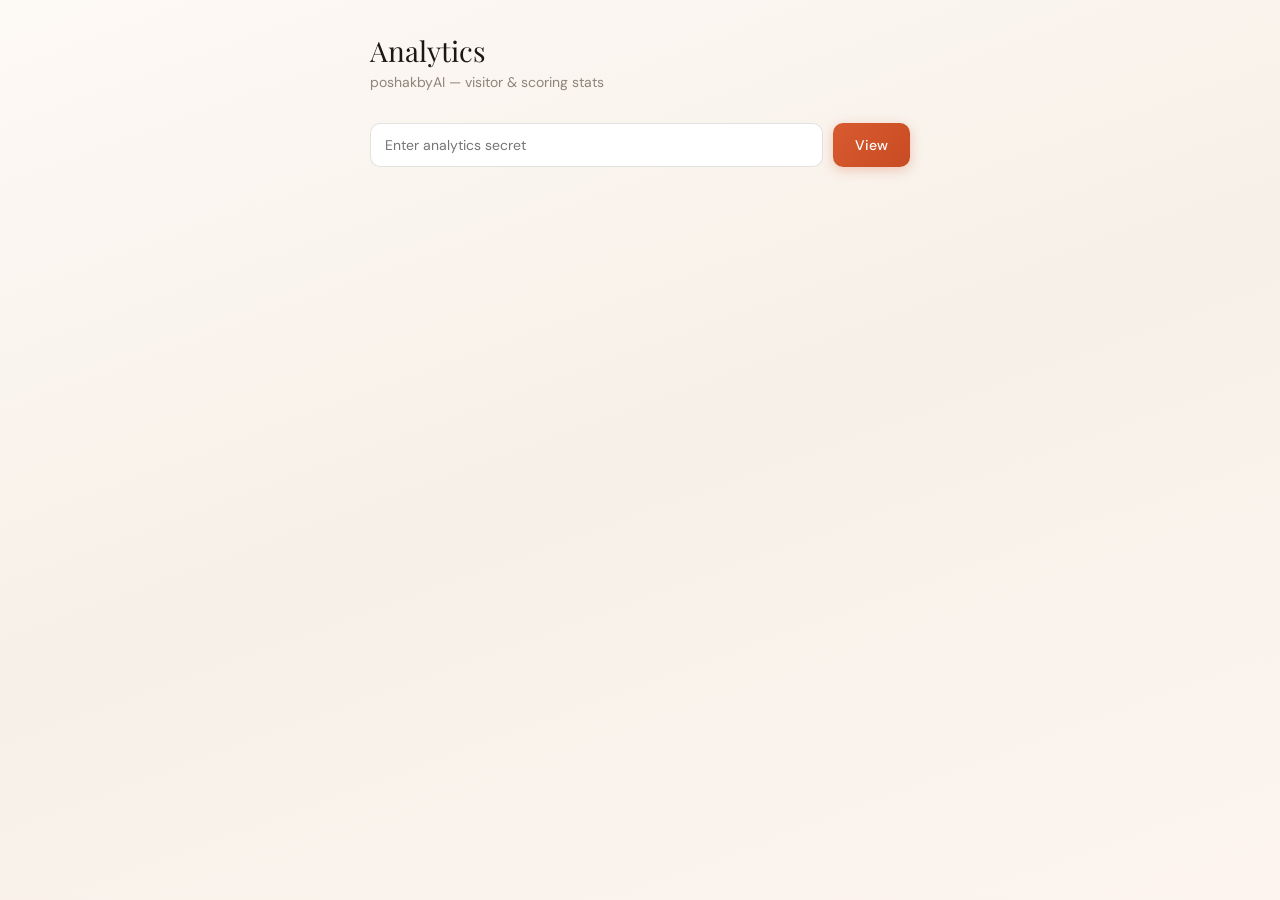
<file: dev/analytics.html>
<!DOCTYPE html>
<html lang="en">
<head>
<meta charset="UTF-8">
<meta name="viewport" content="width=device-width, initial-scale=1.0">
<meta name="robots" content="noindex, nofollow, noarchive, nosnippet, noimageindex, noai, noimageai">
<meta name="googlebot" content="noindex, nofollow, noarchive, nosnippet, noimageindex">
<meta name="referrer" content="no-referrer">
<title>Poshak AI — Analytics</title>
<link href="https://fonts.googleapis.com/css2?family=Playfair+Display:wght@400;500&family=DM+Sans:wght@300;400;500&display=swap" rel="stylesheet">
<style>
  :root {
    --coral: #D85A30; --coral-light: #FAECE7; --coral-mid: #F5C4B3;
    --ink: #1A1714; --ink-soft: #3D3830; --parchment: #F7F4EF;
    --parchment-dark: #EDE9E1; --muted: #8C8579; --white: #FFFFFF;
  }
  * { box-sizing: border-box; margin: 0; padding: 0; }
  body {
    font-family: 'DM Sans', sans-serif;
    background: linear-gradient(160deg, #FDF9F5 0%, #F7F0E8 50%, #FDF4EF 100%);
    min-height: 100vh; color: var(--ink); padding: 2rem 1.5rem;
  }
  .wrap { max-width: 540px; margin: 0 auto; }
  .title {
    font-family: 'Playfair Display', serif;
    font-size: 28px; font-weight: 400; margin-bottom: 4px;
  }
  .sub { font-size: 14px; color: var(--muted); margin-bottom: 2rem; }
  .gate { display: flex; gap: 10px; margin-bottom: 2rem; }
  .gate input {
    flex: 1; padding: 12px 14px; border-radius: 10px;
    border: 1.5px solid rgba(26,23,20,0.12); background: var(--white);
    font-family: 'DM Sans', sans-serif; font-size: 14px; color: var(--ink);
    outline: none;
  }
  .gate input:focus { border-color: var(--coral); }
  .gate button {
    padding: 12px 22px; border-radius: 10px;
    background: linear-gradient(135deg, #D85A30, #C84B23);
    color: #fff; border: none; font-size: 14px; font-weight: 500;
    font-family: 'DM Sans', sans-serif; cursor: pointer;
    box-shadow: 0 3px 12px rgba(216,90,48,0.3);
  }
  .gate button:hover { filter: brightness(1.07); }
  .cards { display: grid; grid-template-columns: 1fr 1fr; gap: 12px; }
  .card {
    background: var(--white); border-radius: 16px;
    border: 1px solid rgba(26,23,20,0.07);
    padding: 1.25rem 1.5rem;
    box-shadow: 0 2px 12px rgba(0,0,0,0.04);
  }
  .card-label {
    font-size: 11px; letter-spacing: 0.1em; text-transform: uppercase;
    color: var(--muted); margin-bottom: 8px; font-weight: 500;
  }
  .card-value {
    font-family: 'Playfair Display', serif;
    font-size: 42px; font-weight: 400; color: var(--coral); line-height: 1;
  }
  .card-sub { font-size: 12px; color: var(--muted); margin-top: 4px; }
  .error { font-size: 14px; color: #A32D2D; margin-top: 1rem; }
  .refresh {
    margin-top: 1.5rem; font-size: 13px; color: var(--muted);
    display: flex; align-items: center; gap: 8px;
  }
  .refresh button {
    background: none; border: none; color: var(--coral);
    font-size: 13px; font-family: 'DM Sans', sans-serif;
    cursor: pointer; text-decoration: underline;
    text-underline-offset: 3px;
  }
  #stats { display: none; }
</style>
</head>
<body>
<div class="wrap">
  <div class="title">Analytics</div>
  <div class="sub">poshakbyAI — visitor & scoring stats</div>

  <div class="gate">
    <input type="password" id="secretInput" placeholder="Enter analytics secret" />
    <button onclick="load()">View</button>
  </div>

  <div id="stats">
    <div class="cards">
      <div class="card">
        <div class="card-label">Total visitors</div>
        <div class="card-value" id="totalUsers">—</div>
        <div class="card-sub">unique devices</div>
      </div>
      <div class="card">
        <div class="card-label">Returning visitors</div>
        <div class="card-value" id="returningUsers">—</div>
        <div class="card-sub">came back at least once</div>
      </div>
      <div class="card">
        <div class="card-label">Total visits</div>
        <div class="card-value" id="totalVisits">—</div>
        <div class="card-sub">page loads</div>
      </div>
      <div class="card">
        <div class="card-label">Outfits scored</div>
        <div class="card-value" id="totalScores">—</div>
        <div class="card-sub">images analysed</div>
      </div>
    </div>
    <div class="refresh">
      Last refreshed: <span id="refreshedAt">—</span>
      <button onclick="load()">Refresh</button>
    </div>
  </div>

  <div class="error" id="errorMsg"></div>
</div>

<script>
const WORKER_URL = 'https://poshak-proxy.chabianand31.workers.dev';

// Auto-fill secret from URL param ?secret=...
const params = new URLSearchParams(location.search);
if (params.get('secret')) document.getElementById('secretInput').value = params.get('secret');

async function load() {
  const secret = document.getElementById('secretInput').value.trim();
  document.getElementById('errorMsg').textContent = '';
  if (!secret) { document.getElementById('errorMsg').textContent = 'Enter the analytics secret.'; return; }

  try {
    const res = await fetch(`${WORKER_URL}/analytics?secret=${encodeURIComponent(secret)}`);
    if (res.status === 401) { document.getElementById('errorMsg').textContent = 'Wrong secret.'; return; }
    if (!res.ok) {
      const err = await res.json().catch(() => ({}));
      document.getElementById('errorMsg').textContent = err.error || `Error ${res.status}`;
      return;
    }
    const data = await res.json();
    document.getElementById('totalUsers').textContent    = (data.totalUsers    ?? 0).toLocaleString();
    document.getElementById('returningUsers').textContent = (data.returningUsers ?? 0).toLocaleString();
    document.getElementById('totalVisits').textContent   = (data.totalVisits   ?? 0).toLocaleString();
    document.getElementById('totalScores').textContent   = (data.totalScores   ?? 0).toLocaleString();
    document.getElementById('refreshedAt').textContent   = new Date().toLocaleTimeString();
    document.getElementById('stats').style.display = 'block';
  } catch (err) {
    document.getElementById('errorMsg').textContent = 'Could not reach the worker. Check your connection.';
  }
}

// Auto-load if secret is in URL
if (params.get('secret')) load();
</script>
</body>
</html>
</file>
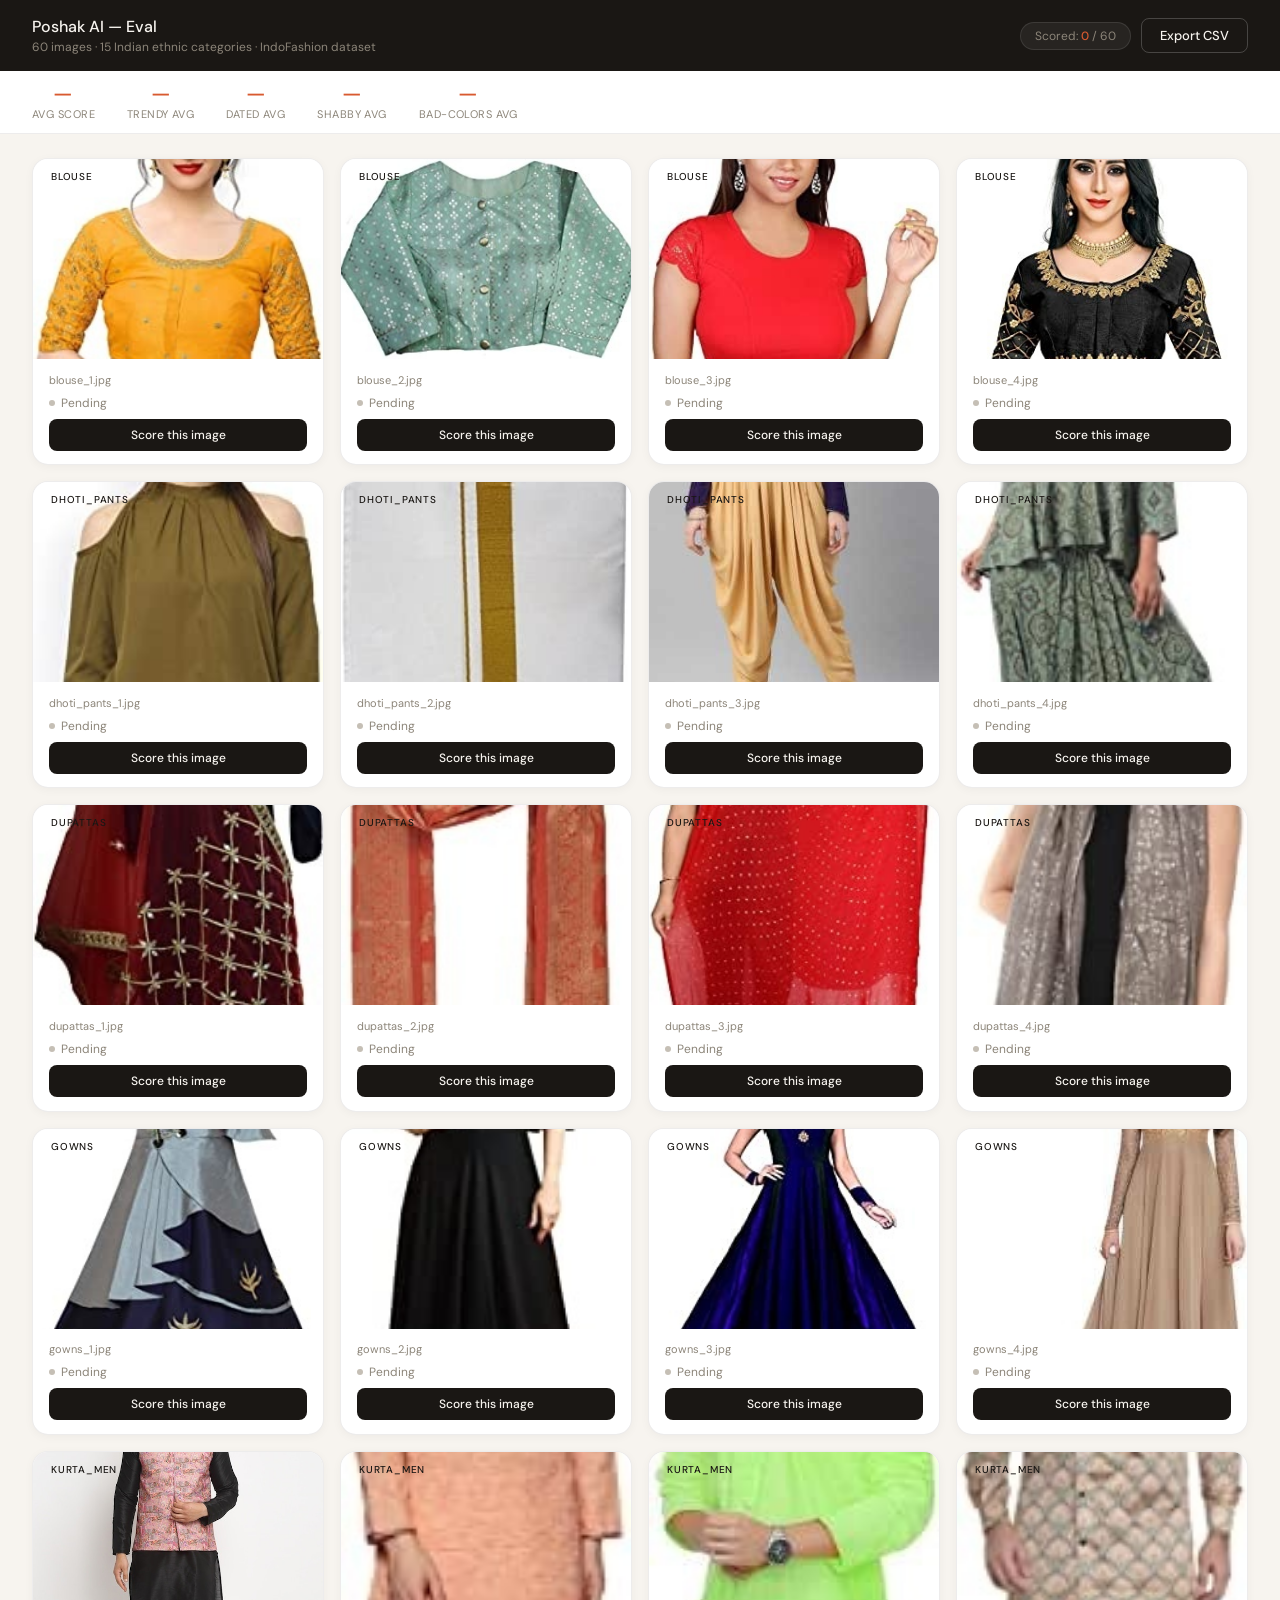
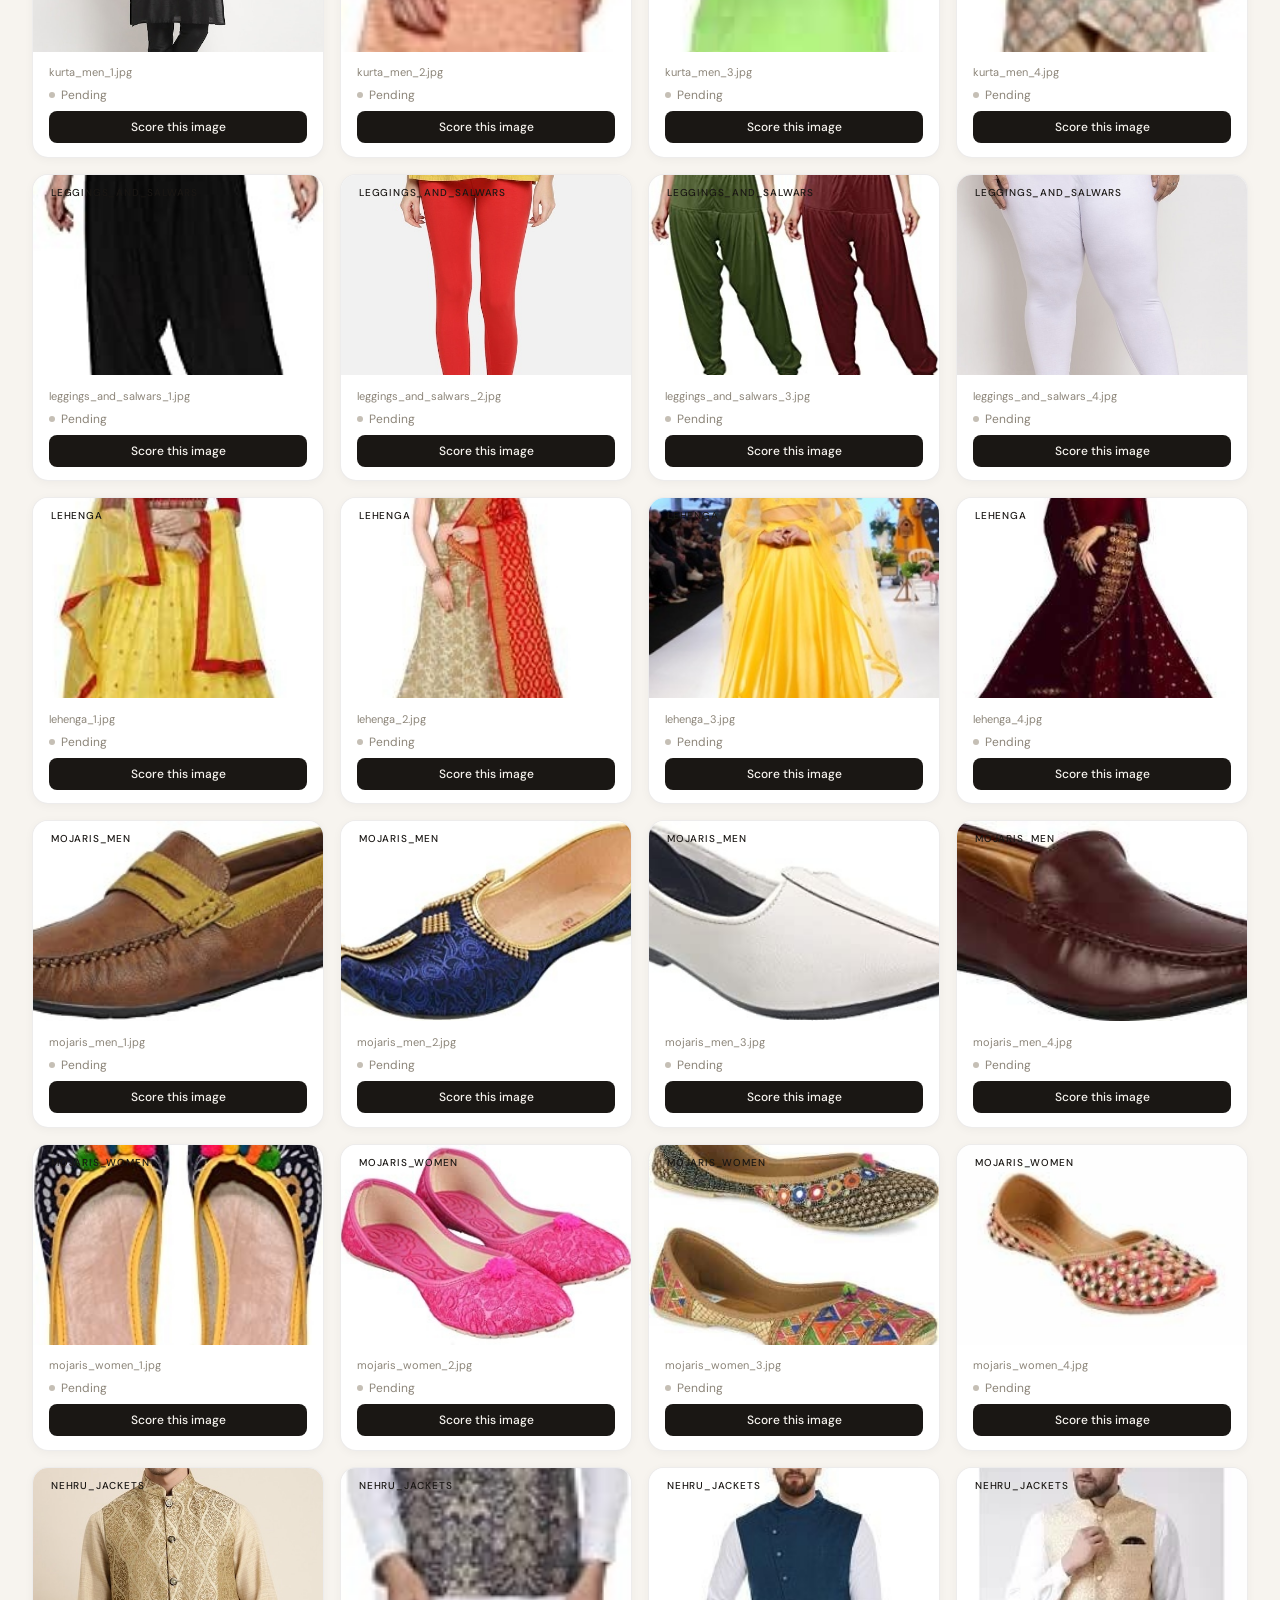
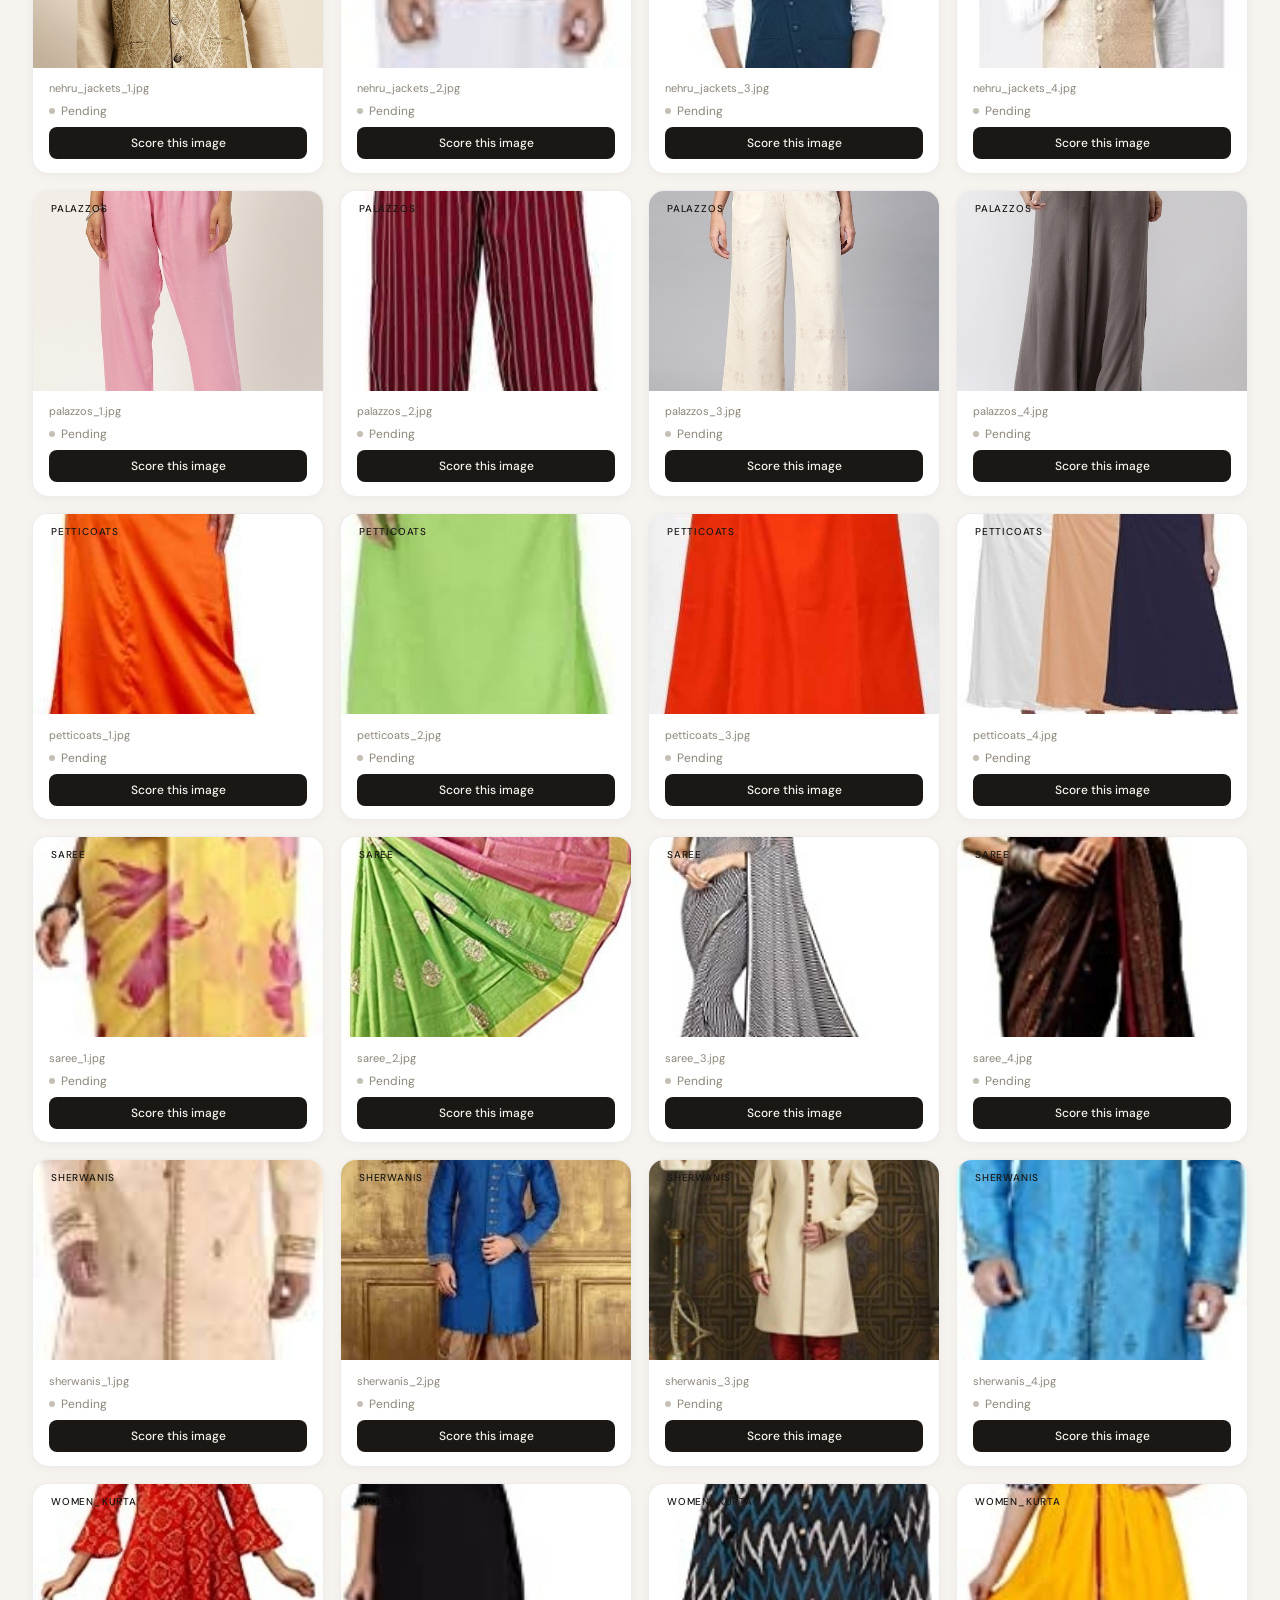
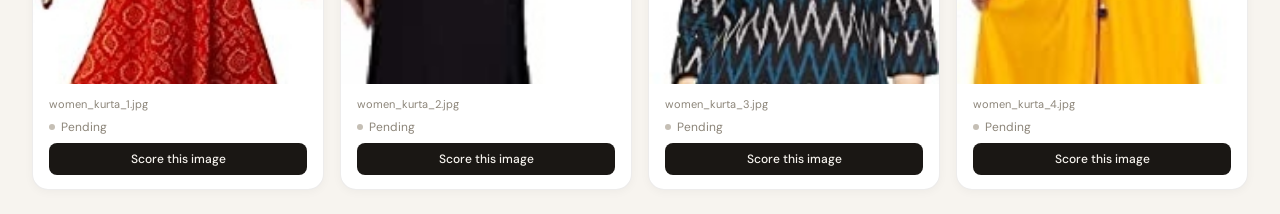
<file: dev/eval.html>
<!DOCTYPE html>
<html lang="en">
<head>
<meta charset="UTF-8">
<meta name="viewport" content="width=device-width, initial-scale=1.0">
<title>Poshak AI — Eval</title>
<link href="https://fonts.googleapis.com/css2?family=DM+Sans:wght@300;400;500&display=swap" rel="stylesheet">
<style>
  * { box-sizing: border-box; margin: 0; padding: 0; }
  body { font-family: 'DM Sans', sans-serif; background: #F7F4EF; color: #1A1714; min-height: 100vh; }

  header {
    background: #1A1714; color: #F7F4EF;
    padding: 1rem 2rem;
    display: flex; align-items: center; justify-content: space-between;
    position: sticky; top: 0; z-index: 100;
  }
  .header-left h1 { font-size: 16px; font-weight: 500; }
  .header-left p { font-size: 12px; color: #8C8579; margin-top: 2px; }

  .header-right { display: flex; gap: 10px; align-items: center; }

  /* Per-card score button */
  .score-trigger {
    width: 100%; padding: 8px;
    border-radius: 8px; font-size: 12px; font-weight: 500;
    font-family: 'DM Sans', sans-serif;
    background: #1A1714; color: #F7F4EF;
    border: none; cursor: pointer;
    transition: background 0.15s;
    margin-top: 8px;
  }
  .score-trigger:hover { background: #D85A30; }
  .score-trigger:disabled { opacity: 0.4; cursor: not-allowed; background: #1A1714; }

  /* Error reason block */
  .error-reason {
    display: none;
    margin-top: 8px;
    padding: 8px 10px;
    background: #FEF2F2;
    border: 1px solid #FECACA;
    border-radius: 8px;
    font-size: 12px;
    color: #991B1B;
    line-height: 1.45;
  }
  .error-reason.visible { display: block; }
  .error-reason strong { font-weight: 500; display: block; margin-bottom: 2px; }

  .progress-badge {
    font-size: 12px; color: #8C8579;
    background: rgba(255,255,255,0.06);
    border: 1px solid rgba(255,255,255,0.1);
    border-radius: 20px; padding: 5px 14px;
  }
  .progress-badge span { color: #D85A30; font-weight: 500; }

  .btn {
    padding: 8px 18px; border-radius: 8px; font-size: 13px; font-weight: 500;
    font-family: 'DM Sans', sans-serif; cursor: pointer; border: none;
    transition: filter 0.15s, opacity 0.15s;
  }
  .btn:hover { filter: brightness(1.1); }
  .btn:disabled { opacity: 0.4; cursor: not-allowed; filter: none; }
  .btn-primary { background: #D85A30; color: #fff; }
  .btn-outline { background: transparent; color: #F7F4EF; border: 1px solid rgba(255,255,255,0.2); }

  /* Stats bar */
  .stats-bar {
    background: #fff; border-bottom: 1px solid rgba(26,23,20,0.08);
    padding: 0.75rem 2rem;
    display: flex; gap: 2rem; flex-wrap: wrap;
  }
  .stat-item { text-align: center; }
  .stat-val { font-size: 22px; font-weight: 500; color: #D85A30; line-height: 1; }
  .stat-lbl { font-size: 11px; color: #8C8579; margin-top: 2px; letter-spacing: 0.04em; text-transform: uppercase; }

  /* Grid */
  .grid {
    display: grid;
    grid-template-columns: repeat(auto-fill, minmax(260px, 1fr));
    gap: 16px;
    padding: 1.5rem 2rem;
  }

  /* Card */
  .card {
    background: #fff;
    border-radius: 16px;
    border: 1px solid rgba(26,23,20,0.08);
    overflow: hidden;
    box-shadow: 0 2px 10px rgba(0,0,0,0.04);
    transition: box-shadow 0.2s;
  }
  .card:hover { box-shadow: 0 4px 20px rgba(0,0,0,0.08); }

  .card-img-wrap { position: relative; height: 200px; background: #EDE9E1; overflow: hidden; }
  .card-img-wrap img { width: 100%; height: 100%; object-fit: cover; display: block; }

  .cat-badge {
    position: absolute; top: 8px; left: 8px;
    font-size: 10px; font-weight: 500; letter-spacing: 0.08em; text-transform: uppercase;
    padding: 3px 10px; border-radius: 20px;
  }
  .cat-trendy    { background: rgba(26,23,20,0.75); color: #D85A30; }
  .cat-dated     { background: rgba(26,23,20,0.75); color: #EF9F27; }
  .cat-shabby    { background: rgba(26,23,20,0.75); color: #8C8579; }
  .cat-bad-colors { background: rgba(26,23,20,0.75); color: #E24B4A; }

  .score-badge {
    position: absolute; top: 8px; right: 8px;
    font-size: 14px; font-weight: 500;
    background: #1A1714; color: #fff;
    padding: 4px 10px; border-radius: 20px;
    display: none;
  }
  .score-badge.visible { display: block; }
  .score-badge.high { color: #D85A30; }
  .score-badge.mid  { color: #EF9F27; }
  .score-badge.low  { color: #E24B4A; }

  .card-body { padding: 0.85rem 1rem; }

  .card-filename { font-size: 11px; color: #8C8579; margin-bottom: 0.5rem; }

  .card-status {
    font-size: 12px; color: #8C8579;
    display: flex; align-items: center; gap: 6px;
  }
  .status-dot {
    width: 6px; height: 6px; border-radius: 50%;
    background: #C5BFB5; flex-shrink: 0;
  }
  .status-dot.running { background: #EF9F27; animation: pulse 1s infinite; }
  .status-dot.done    { background: #639922; }
  .status-dot.error   { background: #E24B4A; }
  @keyframes pulse { 0%,100%{opacity:1} 50%{opacity:0.4} }

  .result-block { display: none; margin-top: 0.75rem; }
  .result-block.visible { display: block; }

  .vibe-text {
    font-size: 13px; font-style: italic; color: #1A1714;
    line-height: 1.45; margin-bottom: 6px;
    padding: 8px 10px;
    background: #F7F4EF; border-radius: 8px;
  }
  .result-row { display: flex; gap: 6px; margin-bottom: 6px; }
  .result-pill {
    font-size: 11px; padding: 3px 8px; border-radius: 6px;
    flex: 1; min-width: 0;
  }
  .pill-green { background: #EDF7E4; color: #3B6D11; border: 1px solid rgba(99,153,34,0.15); }
  .pill-coral { background: #FAECE7; color: #993C1D; border: 1px solid #F5C4B3; }

  /* Dim bars */
  .dim-bars { margin-top: 8px; display: flex; flex-direction: column; gap: 4px; }
  .dim-row { display: flex; align-items: center; gap: 8px; }
  .dim-label { font-size: 10px; color: #8C8579; width: 80px; flex-shrink: 0; letter-spacing: 0.02em; }
  .dim-track { flex: 1; height: 5px; background: #EDE9E1; border-radius: 3px; overflow: hidden; }
  .dim-fill  { height: 100%; border-radius: 3px; background: #D85A30; }
  .dim-val   { font-size: 10px; color: #8C8579; width: 28px; text-align: right; flex-shrink: 0; }

  /* Human rating */
  .rating-row {
    display: flex; gap: 6px; margin-top: 10px; padding-top: 10px;
    border-top: 1px solid rgba(26,23,20,0.06);
  }
  .rating-lbl { font-size: 11px; color: #8C8579; margin-right: 2px; align-self: center; }
  .rate-btn {
    padding: 4px 10px; border-radius: 6px; font-size: 13px;
    border: 1px solid rgba(26,23,20,0.1); background: #fff;
    cursor: pointer; transition: background 0.15s, border-color 0.15s;
  }
  .rate-btn:hover { background: #F7F4EF; }
  .rate-btn.selected { border-color: #D85A30; background: #FAECE7; }

  /* Export modal overlay */
  .export-output {
    display: none; position: fixed; inset: 0;
    background: rgba(26,23,20,0.7); z-index: 200;
    align-items: center; justify-content: center;
  }
  .export-output.open { display: flex; }
  .export-box {
    background: #fff; border-radius: 16px; padding: 1.5rem;
    width: 90%; max-width: 600px; max-height: 80vh;
    display: flex; flex-direction: column; gap: 12px;
  }
  .export-box h2 { font-size: 15px; font-weight: 500; }
  .export-box textarea {
    flex: 1; min-height: 300px; font-family: monospace; font-size: 11px;
    border: 1px solid rgba(26,23,20,0.12); border-radius: 8px;
    padding: 10px; resize: none; color: #1A1714;
  }
  .export-actions { display: flex; gap: 8px; justify-content: flex-end; }
</style>
</head>
<body>

<header>
  <div class="header-left">
    <h1>Poshak AI — Eval</h1>
    <p>60 images · 15 Indian ethnic categories · IndoFashion dataset</p>
  </div>
  <div class="header-right">
    <div class="progress-badge">Scored: <span id="scoredCount">0</span> / 60</div>
    <button class="btn btn-outline" onclick="exportResults()">Export CSV</button>
  </div>
</header>

<div class="stats-bar" id="statsBar">
  <div class="stat-item"><div class="stat-val" id="avgAll">—</div><div class="stat-lbl">Avg score</div></div>
  <div class="stat-item"><div class="stat-val" id="avgTrendy">—</div><div class="stat-lbl">Trendy avg</div></div>
  <div class="stat-item"><div class="stat-val" id="avgDated">—</div><div class="stat-lbl">Dated avg</div></div>
  <div class="stat-item"><div class="stat-val" id="avgShabby">—</div><div class="stat-lbl">Shabby avg</div></div>
  <div class="stat-item"><div class="stat-val" id="avgBadColors">—</div><div class="stat-lbl">Bad-colors avg</div></div>
</div>

<div class="grid" id="grid"></div>

<!-- Export overlay -->
<div class="export-output" id="exportOverlay">
  <div class="export-box">
    <h2>Export — CSV</h2>
    <textarea id="exportText" readonly></textarea>
    <div class="export-actions">
      <button class="btn btn-outline" style="color:#1A1714;border-color:rgba(26,23,20,0.2);" onclick="copyExport()">Copy</button>
      <button class="btn btn-primary" onclick="closeExport()">Close</button>
    </div>
  </div>
</div>

<script src="prompts.js"></script>
<script>
const WORKER_URL = 'https://poshak-proxy.chabianand31.workers.dev';

const IMAGES = [
  { file: 'eval-images/blouse_1.jpg', category: 'blouse' },
  { file: 'eval-images/blouse_2.jpg', category: 'blouse' },
  { file: 'eval-images/blouse_3.jpg', category: 'blouse' },
  { file: 'eval-images/blouse_4.jpg', category: 'blouse' },
  { file: 'eval-images/dhoti_pants_1.jpg', category: 'dhoti_pants' },
  { file: 'eval-images/dhoti_pants_2.jpg', category: 'dhoti_pants' },
  { file: 'eval-images/dhoti_pants_3.jpg', category: 'dhoti_pants' },
  { file: 'eval-images/dhoti_pants_4.jpg', category: 'dhoti_pants' },
  { file: 'eval-images/dupattas_1.jpg', category: 'dupattas' },
  { file: 'eval-images/dupattas_2.jpg', category: 'dupattas' },
  { file: 'eval-images/dupattas_3.jpg', category: 'dupattas' },
  { file: 'eval-images/dupattas_4.jpg', category: 'dupattas' },
  { file: 'eval-images/gowns_1.jpg', category: 'gowns' },
  { file: 'eval-images/gowns_2.jpg', category: 'gowns' },
  { file: 'eval-images/gowns_3.jpg', category: 'gowns' },
  { file: 'eval-images/gowns_4.jpg', category: 'gowns' },
  { file: 'eval-images/kurta_men_1.jpg', category: 'kurta_men' },
  { file: 'eval-images/kurta_men_2.jpg', category: 'kurta_men' },
  { file: 'eval-images/kurta_men_3.jpg', category: 'kurta_men' },
  { file: 'eval-images/kurta_men_4.jpg', category: 'kurta_men' },
  { file: 'eval-images/leggings_and_salwars_1.jpg', category: 'leggings_and_salwars' },
  { file: 'eval-images/leggings_and_salwars_2.jpg', category: 'leggings_and_salwars' },
  { file: 'eval-images/leggings_and_salwars_3.jpg', category: 'leggings_and_salwars' },
  { file: 'eval-images/leggings_and_salwars_4.jpg', category: 'leggings_and_salwars' },
  { file: 'eval-images/lehenga_1.jpg', category: 'lehenga' },
  { file: 'eval-images/lehenga_2.jpg', category: 'lehenga' },
  { file: 'eval-images/lehenga_3.jpg', category: 'lehenga' },
  { file: 'eval-images/lehenga_4.jpg', category: 'lehenga' },
  { file: 'eval-images/mojaris_men_1.jpg', category: 'mojaris_men' },
  { file: 'eval-images/mojaris_men_2.jpg', category: 'mojaris_men' },
  { file: 'eval-images/mojaris_men_3.jpg', category: 'mojaris_men' },
  { file: 'eval-images/mojaris_men_4.jpg', category: 'mojaris_men' },
  { file: 'eval-images/mojaris_women_1.jpg', category: 'mojaris_women' },
  { file: 'eval-images/mojaris_women_2.jpg', category: 'mojaris_women' },
  { file: 'eval-images/mojaris_women_3.jpg', category: 'mojaris_women' },
  { file: 'eval-images/mojaris_women_4.jpg', category: 'mojaris_women' },
  { file: 'eval-images/nehru_jackets_1.jpg', category: 'nehru_jackets' },
  { file: 'eval-images/nehru_jackets_2.jpg', category: 'nehru_jackets' },
  { file: 'eval-images/nehru_jackets_3.jpg', category: 'nehru_jackets' },
  { file: 'eval-images/nehru_jackets_4.jpg', category: 'nehru_jackets' },
  { file: 'eval-images/palazzos_1.jpg', category: 'palazzos' },
  { file: 'eval-images/palazzos_2.jpg', category: 'palazzos' },
  { file: 'eval-images/palazzos_3.jpg', category: 'palazzos' },
  { file: 'eval-images/palazzos_4.jpg', category: 'palazzos' },
  { file: 'eval-images/petticoats_1.jpg', category: 'petticoats' },
  { file: 'eval-images/petticoats_2.jpg', category: 'petticoats' },
  { file: 'eval-images/petticoats_3.jpg', category: 'petticoats' },
  { file: 'eval-images/petticoats_4.jpg', category: 'petticoats' },
  { file: 'eval-images/saree_1.jpg', category: 'saree' },
  { file: 'eval-images/saree_2.jpg', category: 'saree' },
  { file: 'eval-images/saree_3.jpg', category: 'saree' },
  { file: 'eval-images/saree_4.jpg', category: 'saree' },
  { file: 'eval-images/sherwanis_1.jpg', category: 'sherwanis' },
  { file: 'eval-images/sherwanis_2.jpg', category: 'sherwanis' },
  { file: 'eval-images/sherwanis_3.jpg', category: 'sherwanis' },
  { file: 'eval-images/sherwanis_4.jpg', category: 'sherwanis' },
  { file: 'eval-images/women_kurta_1.jpg', category: 'women_kurta' },
  { file: 'eval-images/women_kurta_2.jpg', category: 'women_kurta' },
  { file: 'eval-images/women_kurta_3.jpg', category: 'women_kurta' },
  { file: 'eval-images/women_kurta_4.jpg', category: 'women_kurta' },
];

// State
const results = new Array(20).fill(null);
const ratings = new Array(20).fill(null); // 'good' | 'ok' | 'bad'

// Build grid
function buildGrid() {
  const grid = document.getElementById('grid');
  IMAGES.forEach((img, i) => {
    const card = document.createElement('div');
    card.className = 'card';
    card.id = 'card-' + i;
    card.innerHTML = `
      <div class="card-img-wrap">
        <img src="${img.file}" alt="${img.file}" loading="lazy">
        <div class="cat-badge cat-${img.category}">${img.category}</div>
        <div class="score-badge" id="score-badge-${i}"></div>
      </div>
      <div class="card-body">
        <div class="card-filename">${img.file.split('/').pop()}</div>
        <div class="card-status">
          <div class="status-dot" id="dot-${i}"></div>
          <span id="status-text-${i}">Pending</span>
        </div>
        <button class="score-trigger" id="score-btn-${i}" onclick="scoreImage(${i})">Score this image</button>
        <div class="error-reason" id="error-reason-${i}"><strong>Why not scored:</strong><span id="error-text-${i}"></span></div>
        <div class="result-block" id="result-${i}">
          <div class="vibe-text" id="vibe-${i}"></div>
          <div class="result-row">
            <div class="result-pill pill-green" id="working-${i}"></div>
          </div>
          <div class="result-row" id="nudge-row-${i}" style="display:none;">
            <div class="result-pill pill-coral" id="nudge-${i}"></div>
          </div>
          <div class="dim-bars">
            <div class="dim-row">
              <div class="dim-label">Colour</div>
              <div class="dim-track"><div class="dim-fill" id="bar-color-${i}" style="width:0%"></div></div>
              <div class="dim-val" id="val-color-${i}">—</div>
            </div>
            <div class="dim-row">
              <div class="dim-label">Cohesion</div>
              <div class="dim-track"><div class="dim-fill" id="bar-cohesion-${i}" style="width:0%"></div></div>
              <div class="dim-val" id="val-cohesion-${i}">—</div>
            </div>
            <div class="dim-row">
              <div class="dim-label">Effort</div>
              <div class="dim-track"><div class="dim-fill" id="bar-effort-${i}" style="width:0%"></div></div>
              <div class="dim-val" id="val-effort-${i}">—</div>
            </div>
            <div class="dim-row">
              <div class="dim-label">Fit</div>
              <div class="dim-track"><div class="dim-fill" id="bar-fit-${i}" style="width:0%"></div></div>
              <div class="dim-val" id="val-fit-${i}">—</div>
            </div>
          </div>
          <div class="rating-row">
            <div class="rating-lbl">Your call:</div>
            <button class="rate-btn" id="rate-good-${i}" onclick="rate(${i},'good')" title="Model nailed it">👍</button>
            <button class="rate-btn" id="rate-ok-${i}"   onclick="rate(${i},'ok')"   title="Close but not quite">🤔</button>
            <button class="rate-btn" id="rate-bad-${i}"  onclick="rate(${i},'bad')"  title="Model got it wrong">👎</button>
          </div>
        </div>
      </div>
    `;
    grid.appendChild(card);
  });
}

function setStatus(i, state, text) {
  const dot = document.getElementById('dot-' + i);
  const st  = document.getElementById('status-text-' + i);
  dot.className = 'status-dot ' + state;
  st.textContent = text;
}

async function imageToBase64(src) {
  // Fetch as blob first — avoids canvas cross-origin taint on file:// protocol
  const blob = await fetch(src).then(r => r.blob());
  const objectUrl = URL.createObjectURL(blob);
  return new Promise((resolve, reject) => {
    const img = new Image();
    img.onload = () => {
      const MAX = 1024;
      let { width: w, height: h } = img;
      if (w > MAX || h > MAX) {
        if (w > h) { h = Math.round(h * MAX / w); w = MAX; }
        else       { w = Math.round(w * MAX / h); h = MAX; }
      }
      const canvas = document.createElement('canvas');
      canvas.width = w; canvas.height = h;
      canvas.getContext('2d').drawImage(img, 0, 0, w, h);
      URL.revokeObjectURL(objectUrl);
      resolve(canvas.toDataURL('image/jpeg', 0.82).split(',')[1]);
    };
    img.onerror = (e) => { URL.revokeObjectURL(objectUrl); reject(e); };
    img.src = objectUrl;
  });
}

async function scoreImage(i) {
  const btn = document.getElementById('score-btn-' + i);
  const card = document.getElementById('card-' + i);
  const errorBlock = document.getElementById('error-reason-' + i);

  btn.disabled = true;
  btn.textContent = 'Scoring...';
  errorBlock.classList.remove('visible');
  setStatus(i, 'running', 'Scoring...');
  card.style.outline = '2px solid #EF9F27';

  try {
    const b64 = await imageToBase64(IMAGES[i].file);
    const response = await fetch(WORKER_URL, {
      method: 'POST',
      headers: { 'Content-Type': 'application/json' },
      body: JSON.stringify({
        model: 'meta-llama/llama-4-scout-17b-16e-instruct',
        max_tokens: 800,
        messages: [
          { role: 'system', content: SYSTEM_PROMPT },
          { role: 'user', content: [
            { type: 'image_url', image_url: { url: `data:image/jpeg;base64,${b64}` } },
            { type: 'text', text: 'Score this outfit.' }
          ]}
        ]
      })
    });

    const data = await response.json();
    const raw = data.choices?.[0]?.message?.content || '';
    const clean = raw.replace(/```json|```/g, '').trim();
    const result = JSON.parse(clean);
    results[i] = { ...result, category: IMAGES[i].category, file: IMAGES[i].file };

    if (!result.scoreable) {
      const reason = result.reason || 'Image does not meet scoring requirements.';
      setStatus(i, 'error', 'Not scoreable');
      document.getElementById('error-text-' + i).textContent = ' ' + reason;
      errorBlock.classList.add('visible');
      card.style.outline = '2px solid #E24B4A';
      btn.textContent = 'Retry';
      btn.disabled = false;
      updateStats();
      return;
    }

    displayCard(i, result);
    setStatus(i, 'done', 'Scored');
    card.style.outline = '2px solid #639922';
    btn.style.display = 'none';

  } catch (err) {
    setStatus(i, 'error', 'Error');
    document.getElementById('error-text-' + i).textContent = ' ' + (err.message || 'Unknown error');
    errorBlock.classList.add('visible');
    card.style.outline = '2px solid #E24B4A';
    btn.textContent = 'Retry';
    btn.disabled = false;
    results[i] = { error: err.message, category: IMAGES[i].category, file: IMAGES[i].file };
  }
  updateStats();
}

function displayCard(i, r) {
  const { scores, vibe_line, whats_working, nudge } = r;
  const total10 = (scores.total / 10).toFixed(1);

  // Score badge
  const badge = document.getElementById('score-badge-' + i);
  badge.textContent = total10 + '/10';
  badge.classList.add('visible');
  if (scores.total >= 75) badge.classList.add('high');
  else if (scores.total >= 50) badge.classList.add('mid');
  else badge.classList.add('low');

  // Text
  document.getElementById('vibe-' + i).textContent = '"' + vibe_line + '"';
  document.getElementById('working-' + i).textContent = '✓ ' + whats_working;

  if (nudge && scores.total < 75) {
    document.getElementById('nudge-row-' + i).style.display = 'flex';
    document.getElementById('nudge-' + i).textContent = '→ ' + nudge;
  }

  // Bars
  const dims = [
    ['color', scores.color_harmony],
    ['cohesion', scores.outfit_cohesion],
    ['effort', scores.intentionality],
    ['fit', scores.silhouette],
  ];
  dims.forEach(([key, val]) => {
    document.getElementById('bar-' + key + '-' + i).style.width = ((val / 25) * 100) + '%';
    document.getElementById('val-' + key + '-' + i).textContent = val;
  });

  document.getElementById('result-' + i).classList.add('visible');
}

function rate(i, val) {
  ratings[i] = val;
  ['good', 'ok', 'bad'].forEach(v => {
    document.getElementById('rate-' + v + '-' + i).classList.toggle('selected', v === val);
  });
}



function updateStats() {
  const scored = results.filter(r => r && r.scoreable);
  document.getElementById('scoredCount').textContent = scored.length;
  const avg = arr => arr.length ? (arr.reduce((a, b) => a + b, 0) / arr.length / 10).toFixed(1) : '—';

  const byCategory = cat => scored.filter(r => r.category === cat).map(r => r.scores.total);

  document.getElementById('avgAll').textContent       = avg(scored.map(r => r.scores.total));
  document.getElementById('avgTrendy').textContent    = avg(byCategory('trendy'));
  document.getElementById('avgDated').textContent     = avg(byCategory('dated'));
  document.getElementById('avgShabby').textContent    = avg(byCategory('shabby'));
  document.getElementById('avgBadColors').textContent = avg(byCategory('bad-colors'));
}

function exportResults() {
  const rows = ['file,category,scoreable,total,color_harmony,outfit_cohesion,intentionality,silhouette,label,vibe_line,whats_working,nudge,human_rating'];
  results.forEach((r, i) => {
    if (!r) { rows.push(`${IMAGES[i].file},${IMAGES[i].category},pending,,,,,,,,,`); return; }
    if (!r.scoreable) { rows.push(`${IMAGES[i].file},${IMAGES[i].category},false,,,,,,,,,${ratings[i] || ''}`); return; }
    const s = r.scores;
    const esc = v => `"${(v || '').replace(/"/g, '""')}"`;
    rows.push([
      r.file, r.category, 'true',
      s.total, s.color_harmony, s.outfit_cohesion, s.intentionality, s.silhouette,
      esc(r.label), esc(r.vibe_line), esc(r.whats_working), esc(r.nudge || ''),
      ratings[i] || ''
    ].join(','));
  });

  document.getElementById('exportText').value = rows.join('\n');
  document.getElementById('exportOverlay').classList.add('open');
}

function copyExport() {
  const ta = document.getElementById('exportText');
  ta.select();
  document.execCommand('copy');
  const btn = event.target;
  btn.textContent = 'Copied!';
  setTimeout(() => btn.textContent = 'Copy', 1500);
}

function closeExport() {
  document.getElementById('exportOverlay').classList.remove('open');
}

buildGrid();
</script>
</body>
</html>
</file>
